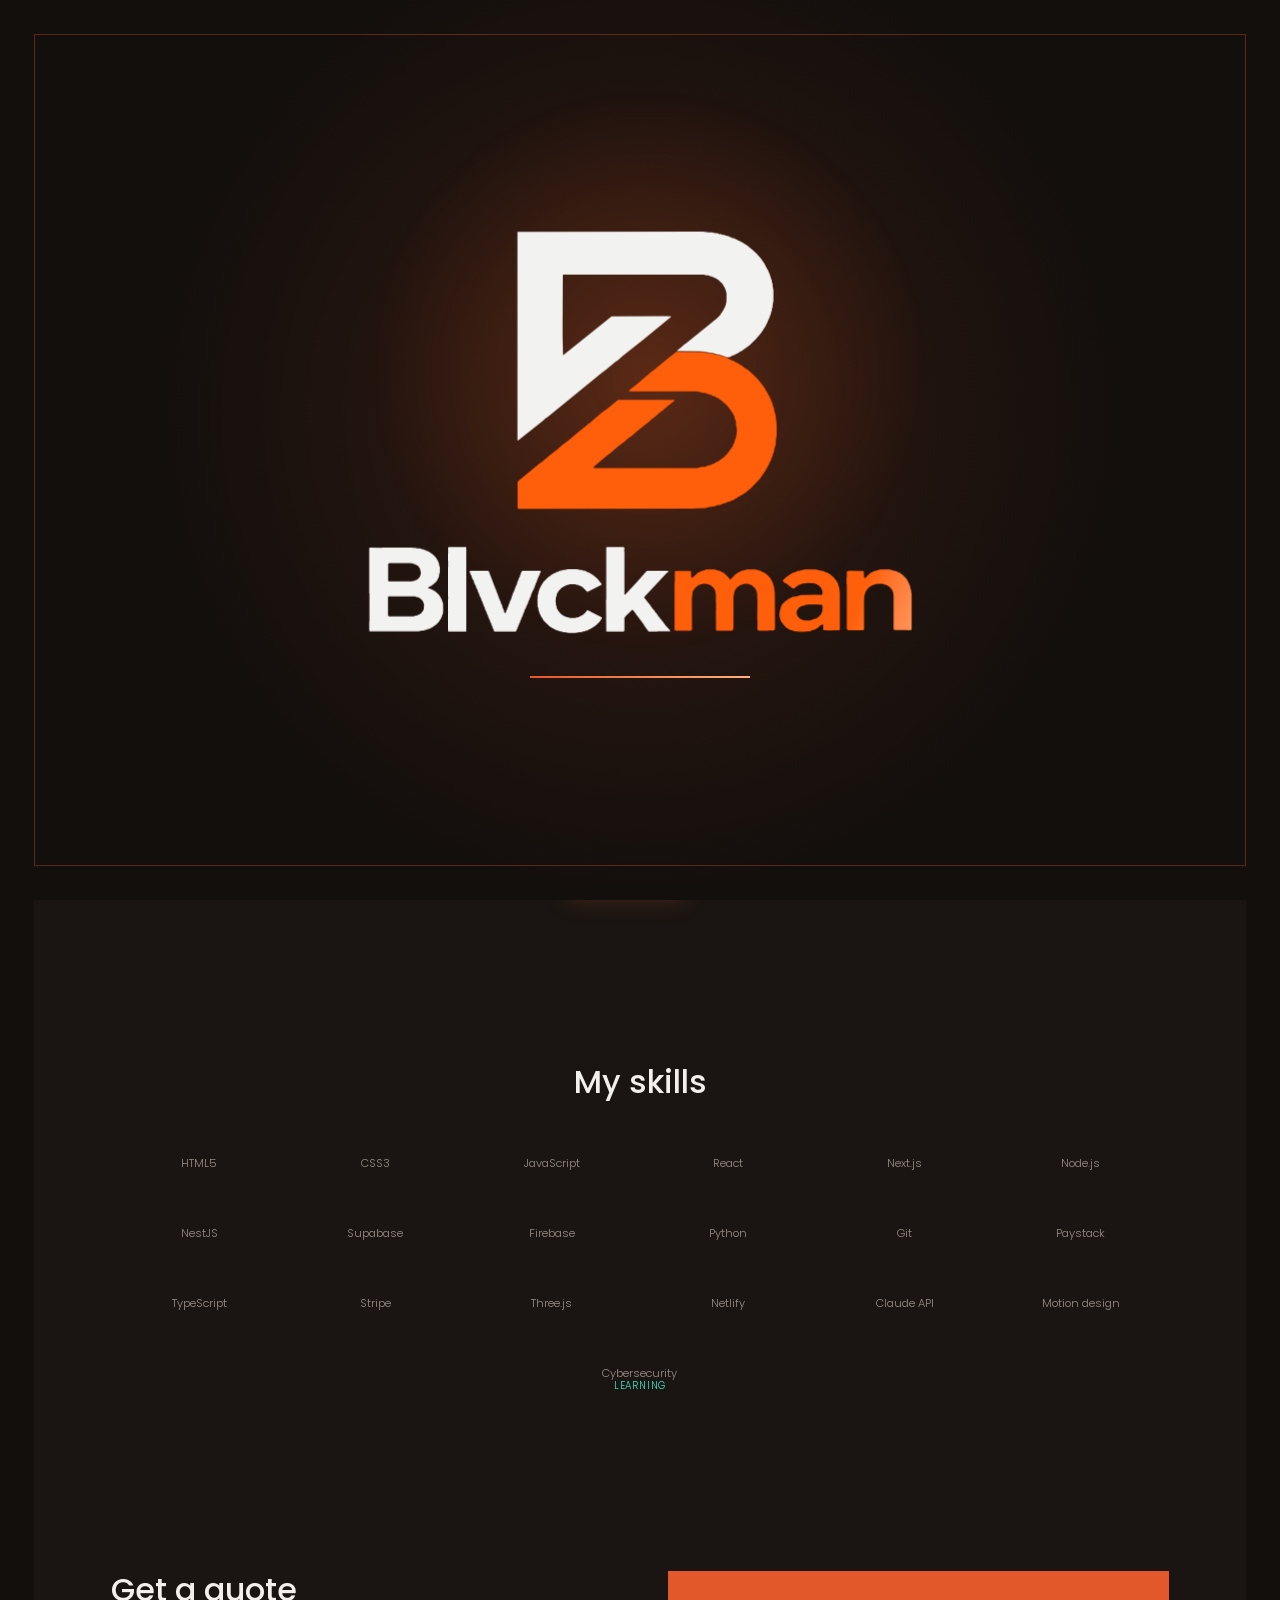
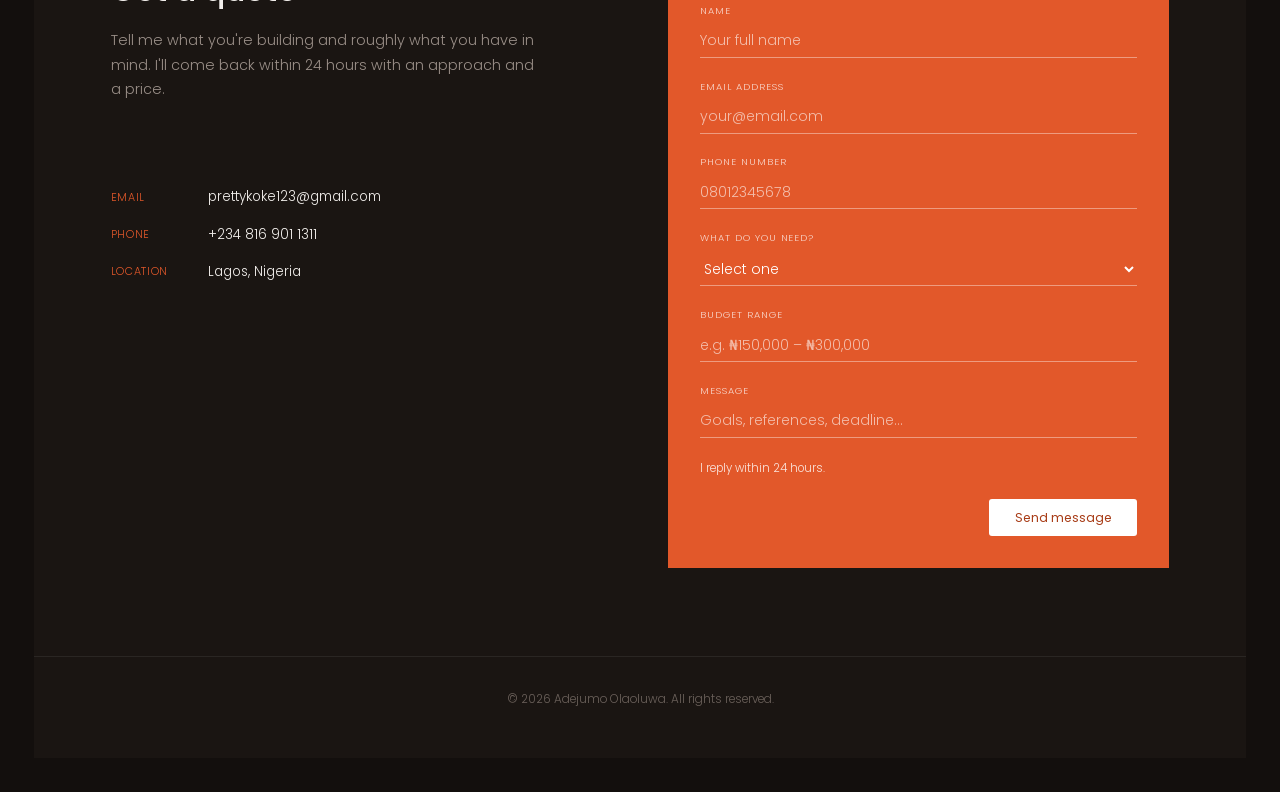
<file: website/about.html>
<!DOCTYPE html>
<html lang="en">
<head>
<meta charset="UTF-8">
<script>document.documentElement.classList.add('js')</script>
<meta name="viewport" content="width=device-width, initial-scale=1.0, interactive-widget=resizes-content">
<title>About | Blvckman — Adejumo Olaoluwa, Web Developer &amp; Motion Designer</title>
<meta name="description" content="About Adejumo Olaoluwa, web developer and motion designer in Lagos, learning cybersecurity — skills, background, CV and how to get a quote.">
<meta name="robots" content="index,follow,max-image-preview:large">
<meta name="theme-color" content="#130f0d">
<meta name="author" content="Adejumo Olaoluwa">
<link rel="canonical" href="https://blvckman.online/about.html">
<meta property="og:type" content="website">
<meta property="og:site_name" content="Blvckman">
<meta property="og:locale" content="en_NG">
<meta property="og:title" content="About | Blvckman — Adejumo Olaoluwa, Web Developer &amp; Motion Designer">
<meta property="og:description" content="About Adejumo Olaoluwa, web developer and motion designer in Lagos, learning cybersecurity — skills, background, CV and how to get a quote.">
<meta property="og:url" content="https://blvckman.online/about.html">
<meta property="og:image" content="https://blvckman.online/og-image.png">
<meta property="og:image:width" content="1200">
<meta property="og:image:height" content="630">
<meta property="og:image:alt" content="Blvckman — Adejumo Olaoluwa, web developer in Lagos, learning cybersecurity">
<meta name="twitter:card" content="summary_large_image">
<meta name="twitter:title" content="About | Blvckman — Adejumo Olaoluwa, Web Developer &amp; Motion Designer">
<meta name="twitter:description" content="About Adejumo Olaoluwa, web developer and motion designer in Lagos, learning cybersecurity — skills, background, CV and how to get a quote.">
<meta name="twitter:image" content="https://blvckman.online/og-image.png">
<link rel="stylesheet" href="https://cdnjs.cloudflare.com/ajax/libs/font-awesome/6.4.0/css/all.min.css">
<link href="https://fonts.googleapis.com/css2?family=Poppins:wght@200;300;400;500;600;700&display=swap" rel="stylesheet">
<link rel="stylesheet" href="style.css">
<link rel="icon" type="image/svg+xml" href="favicon.svg">
</head>
<body>
<script src="preloader.js"></script>

<div class="frame"></div>

<div class="menu" id="menu">
  <a href="index.html">Home</a>
  <a href="projects.html">Projects</a>
  <a href="projects.html#motion">Motion</a>
  <a href="about.html" class="active">About</a>
  <a href="cv.html">CV</a>
  <a href="about.html#quote">Get a quote</a>
  <div class="menu-socials">
    <a href="https://github.com/LifeofaBlvckman" target="_blank" rel="noopener" aria-label="GitHub"><i class="fab fa-github"></i></a>
    <a href="https://www.linkedin.com/in/olaoluwa-adejumo-304ba9320" target="_blank" rel="noopener" aria-label="LinkedIn"><i class="fab fa-linkedin"></i></a>
    <a href="mailto:prettykoke123@gmail.com" aria-label="Email"><i class="fas fa-envelope"></i></a>
  </div>
</div>

<div class="page">

  <div class="cube" style="--s:52px;top:14%;left:4%">
    <svg viewBox="0 0 100 100"><polygon points="50,4 92,28 50,52 8,28" fill="#f07a4d"/><polygon points="8,28 50,52 50,96 8,72" fill="#c24a20"/><polygon points="92,28 50,52 50,96 92,72" fill="#a83d18"/></svg>
  </div>
  <div class="cube" style="--s:44px;top:26%;right:6%">
    <svg viewBox="0 0 100 100"><polygon points="50,4 92,28 50,52 8,28" fill="#f07a4d"/><polygon points="8,28 50,52 50,96 8,72" fill="#c24a20"/><polygon points="92,28 50,52 50,96 92,72" fill="#a83d18"/></svg>
  </div>
  <div class="cube dim" style="--s:36px;top:20%;right:20%">
    <svg viewBox="0 0 100 100"><polygon points="50,4 92,28 50,52 8,28" fill="#4a3c36"/><polygon points="8,28 50,52 50,96 8,72" fill="#332a25"/><polygon points="92,28 50,52 50,96 92,72" fill="#241d19"/></svg>
  </div>

  <div class="topbar">
    <button class="burger" id="burger" aria-label="Menu" aria-expanded="false"><span></span><span></span><span></span></button>
    <div class="brand">Blvck<span class="o">man</span></div>
    <div class="spacer"></div>
  </div>

  <!-- About me -->
  <section>
    <h1 class="sec-title reveal">About me</h1>
    <div class="about-grid reveal">
      <div class="about-photo reveal">
        <img src="profile.jpg" alt="Adejumo Olaoluwa">
      </div>
      <div class="about-copy reveal">
        <h2>I will <span class="hl">design &amp; develop</span> the websites your business needs</h2>
        <p>I'm a web developer and motion designer based in Lagos. I'm the lead developer on Sojourn Nigeria, a shortlet booking platform running across Lagos, Abuja, Port Harcourt and Benin, where I handle everything from the Next.js frontend to the NestJS backend, payments and infrastructure.</p>
        <p>Alongside that I take on client work — fashion brands, consultancies, photographers and small businesses — usually building and deploying the whole thing myself, from design to launch.</p>
        <p>I also design <span class="hl-mo">motion</span>: 3D brand films, kinetic type and edits cut to the beat. You can watch them in the <a href="projects.html#motion" class="inline-link">Motion films</a> section.</p>
        <p>I've completed ALX Africa programmes in Backend Web Development, AI for Creatives, and Professional Foundations. Those pushed me to work on real projects under real pressure, which is where most of my growth happened.</p>
        <p>I'm also learning <span class="hl-cy">cybersecurity</span>: how attacks work and how to defend against them, so the sites I build are safer from the start.</p>
        <div class="about-btns">
          <a href="cv.html" class="btn btn-solid"><i class="fas fa-file-lines"></i> View CV</a>
          <a href="https://github.com/LifeofaBlvckman" target="_blank" rel="noopener" class="btn btn-line"><i class="fab fa-github"></i> View GitHub</a>
          <a href="projects.html#motion" class="btn btn-line"><i class="fas fa-play"></i> Watch motion</a>
        </div>
      </div>
    </div>
  </section>

  <!-- Skills -->
  <section class="skills-wrap">
    <h2 class="sec-title reveal">My skills</h2>
    <div class="skills-grid reveal stagger">
      <div class="skill"><i class="fab fa-html5"></i><span>HTML5</span></div>
      <div class="skill"><i class="fab fa-css3-alt"></i><span>CSS3</span></div>
      <div class="skill"><i class="fab fa-js"></i><span>JavaScript</span></div>
      <div class="skill"><i class="fab fa-react"></i><span>React</span></div>
      <div class="skill"><i class="fas fa-layer-group"></i><span>Next.js</span></div>
      <div class="skill"><i class="fab fa-node-js"></i><span>Node.js</span></div>
      <div class="skill"><i class="fas fa-server"></i><span>NestJS</span></div>
      <div class="skill"><i class="fas fa-database"></i><span>Supabase</span></div>
      <div class="skill"><i class="fas fa-fire"></i><span>Firebase</span></div>
      <div class="skill"><i class="fab fa-python"></i><span>Python</span></div>
      <div class="skill"><i class="fab fa-git-alt"></i><span>Git</span></div>
      <div class="skill"><i class="fas fa-credit-card"></i><span>Paystack</span></div>
      <div class="skill"><i class="fas fa-code"></i><span>TypeScript</span></div>
      <div class="skill"><i class="fab fa-stripe"></i><span>Stripe</span></div>
      <div class="skill"><i class="fas fa-cube"></i><span>Three.js</span></div>
      <div class="skill"><i class="fas fa-cloud"></i><span>Netlify</span></div>
      <div class="skill"><i class="fas fa-robot"></i><span>Claude API</span></div>
      <div class="skill mo"><i class="fas fa-film"></i><span>Motion design</span></div>
      <div class="skill cy"><i class="fas fa-shield-halved"></i><span>Cybersecurity <em>learning</em></span></div>
    </div>
  </section>

  <!-- Get a quote -->
  <section id="quote">
    <div class="quote-grid">
      <div class="quote-left reveal">
        <h2>Get a quote</h2>
        <p>Tell me what you're building and roughly what you have in mind. I'll come back within 24 hours with an approach and a price.</p>
        <div class="quote-socials">
          <a href="https://www.instagram.com/" target="_blank" rel="noopener" aria-label="Instagram"><i class="fab fa-instagram"></i></a>
          <a href="https://www.linkedin.com/in/olaoluwa-adejumo-304ba9320" target="_blank" rel="noopener" aria-label="LinkedIn"><i class="fab fa-linkedin-in"></i></a>
          <a href="https://github.com/LifeofaBlvckman" target="_blank" rel="noopener" aria-label="GitHub"><i class="fab fa-github"></i></a>
        </div>
        <div class="quote-details">
          <div class="qd-row"><span class="k">EMAIL</span><span class="v">prettykoke123@gmail.com</span></div>
          <div class="qd-row"><span class="k">PHONE</span><span class="v">+234 816 901 1311</span></div>
          <div class="qd-row"><span class="k">LOCATION</span><span class="v">Lagos, Nigeria</span></div>
        </div>
      </div>

      <form class="quote-form reveal" id="quoteForm">
        <div class="qf-field">
          <label for="qName">NAME</label>
          <input id="qName" type="text" name="name" placeholder="Your full name" required>
        </div>
        <div class="qf-field">
          <label for="qEmail">EMAIL ADDRESS</label>
          <input id="qEmail" type="email" name="email" placeholder="your@email.com" required>
        </div>
        <div class="qf-field">
          <label for="qPhone">PHONE NUMBER</label>
          <input id="qPhone" type="tel" name="phone" placeholder="08012345678" required>
        </div>
        <div class="qf-field">
          <label for="qType">WHAT DO YOU NEED?</label>
          <select id="qType" name="website_type" required>
            <option value="" disabled selected>Select one</option>
            <option>Portfolio / personal brand</option>
            <option>Business / corporate site</option>
            <option>E-commerce store</option>
            <option>Dashboard / web app</option>
            <option>Landing page</option>
            <option>Other</option>
          </select>
        </div>
        <div class="qf-field">
          <label for="qBudget">BUDGET RANGE</label>
          <input id="qBudget" type="text" name="budget" placeholder="e.g. ₦150,000 – ₦300,000">
        </div>
        <div class="qf-field">
          <label for="qMsg">MESSAGE</label>
          <input id="qMsg" type="text" name="message" placeholder="Goals, references, deadline…">
        </div>
        <p class="qf-note" id="qfNote">I reply within 24 hours.</p>
        <button type="submit" class="qf-btn" id="qfBtn">Send message</button>
      </form>
    </div>
  </section>

  <footer><p class="f-copy">&copy; 2026 Adejumo Olaoluwa. All rights reserved.</p></footer>

</div>

<div class="cb-wrap">
  <div class="cb-win" id="cbWin">
    <div class="cb-head"><span>Ask about my work</span><button id="cbClose" aria-label="Close"><i class="fas fa-times"></i></button></div>
    <div class="cb-msgs" id="cbMsgs"><div class="cmsg bot">Hey! I'm Ola's assistant. Ask me about his work, his stack, or how to hire him.</div></div>
    <div class="cb-chips" id="cbChips">
      <button class="chip">What is Sojourn?</button>
      <button class="chip">Show me projects</button>
      <button class="chip">What's his stack?</button>
      <button class="chip">How much does it cost?</button>
      <button class="chip">How do I contact him?</button>
    </div>
    <div class="cb-inp"><input type="text" id="cbInput" placeholder="Ask anything…" autocomplete="off"><button id="cbSend" aria-label="Send"><i class="fas fa-arrow-up"></i></button></div>
  </div>
  <button class="cb-trigger" id="cbTrigger" aria-label="Open AI chat (drag to move)"><svg viewBox="0 0 32 32" aria-hidden="true"><defs><linearGradient id="cbGrad" x1="0" y1="0" x2="1" y2="1"><stop offset="0" stop-color="#ffc39a"/><stop offset=".55" stop-color="#f07a4d"/><stop offset="1" stop-color="#e2582a"/></linearGradient></defs><path class="s1" d="M14 4Q14.9 13.1 24 14 14.9 14.9 14 24 13.1 14.9 4 14 13.1 13.1 14 4Z"/><path class="s2" d="M24.5 19.5Q24.9 23.1 28.5 23.5 24.9 23.9 24.5 27.5 24.1 23.9 20.5 23.5 24.1 23.1 24.5 19.5Z"/><path class="s3" d="M24 4.5Q24.25 6.75 26.5 7 24.25 7.25 24 9.5 23.75 7.25 21.5 7 23.75 6.75 24 4.5Z"/></svg><i class="cb-dot" aria-hidden="true"></i></button>
</div>

<script src="script.js"></script>
</body>
</html>
</file>
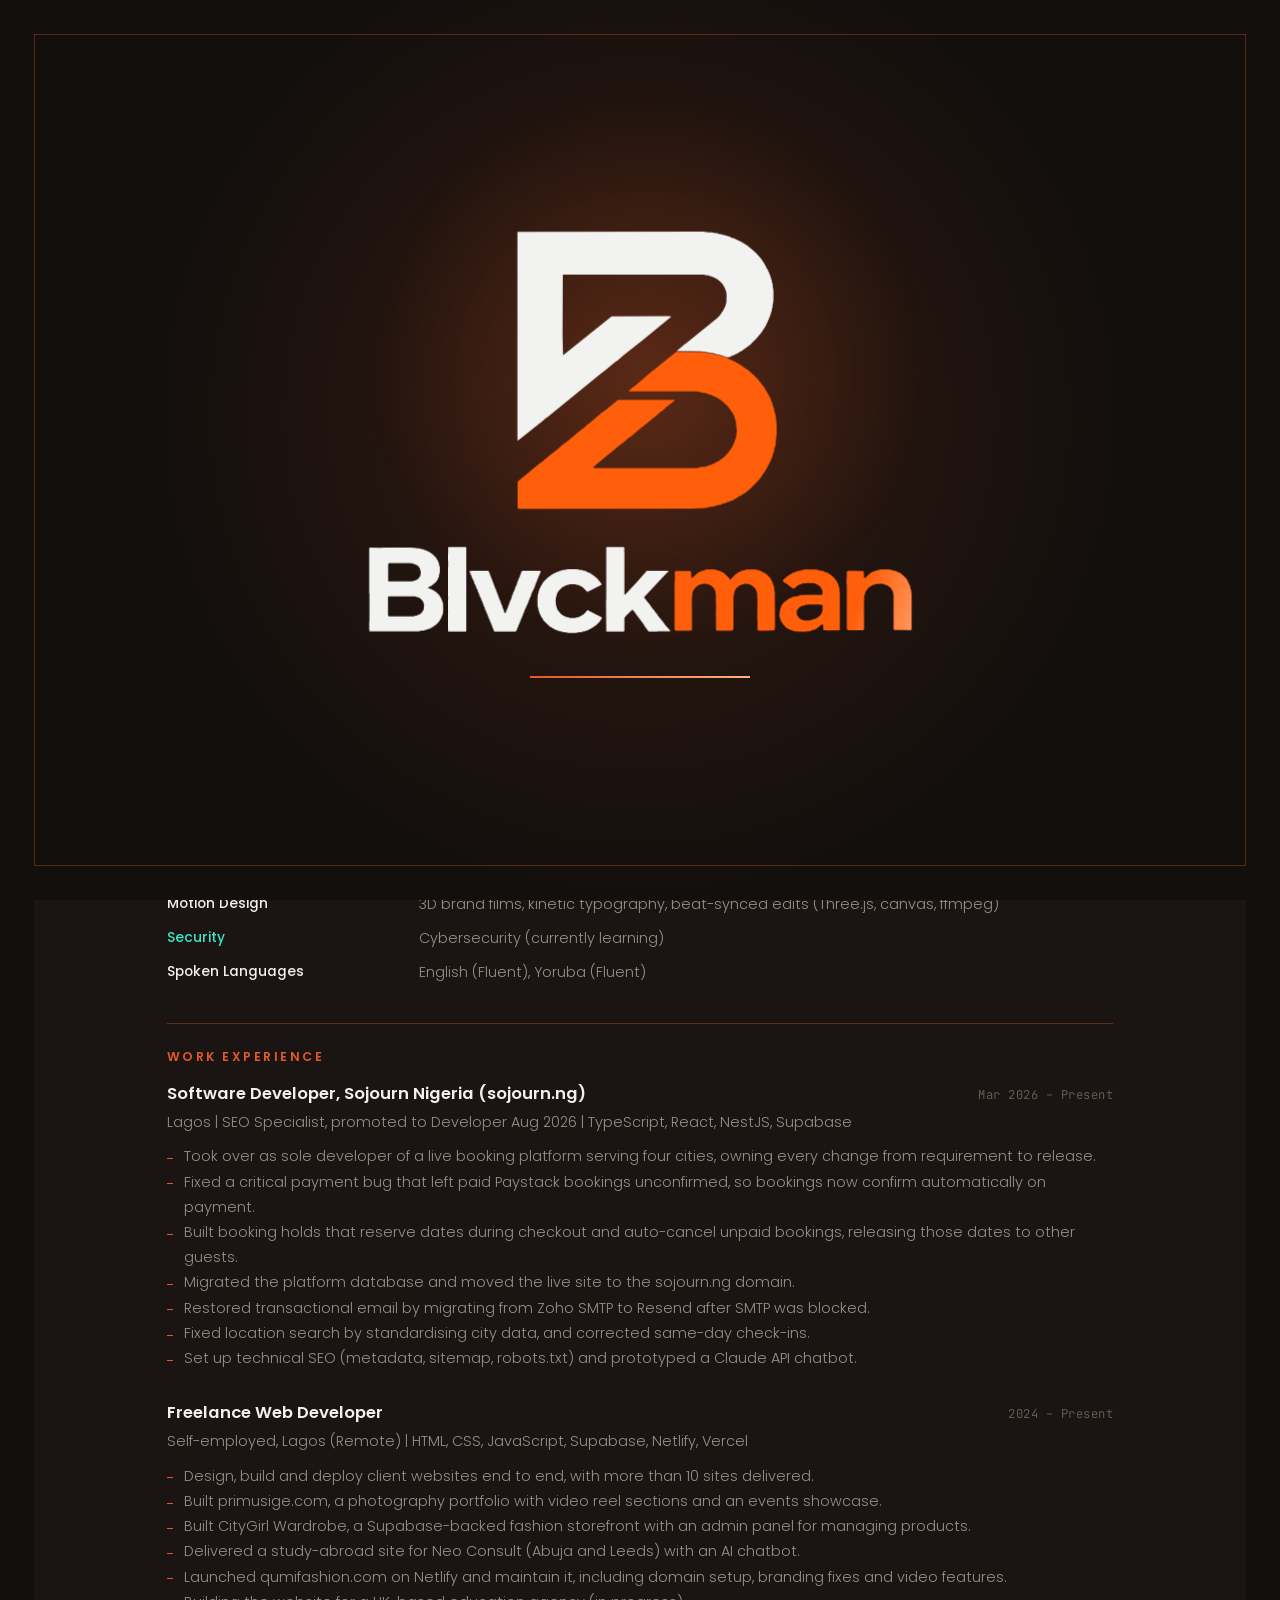
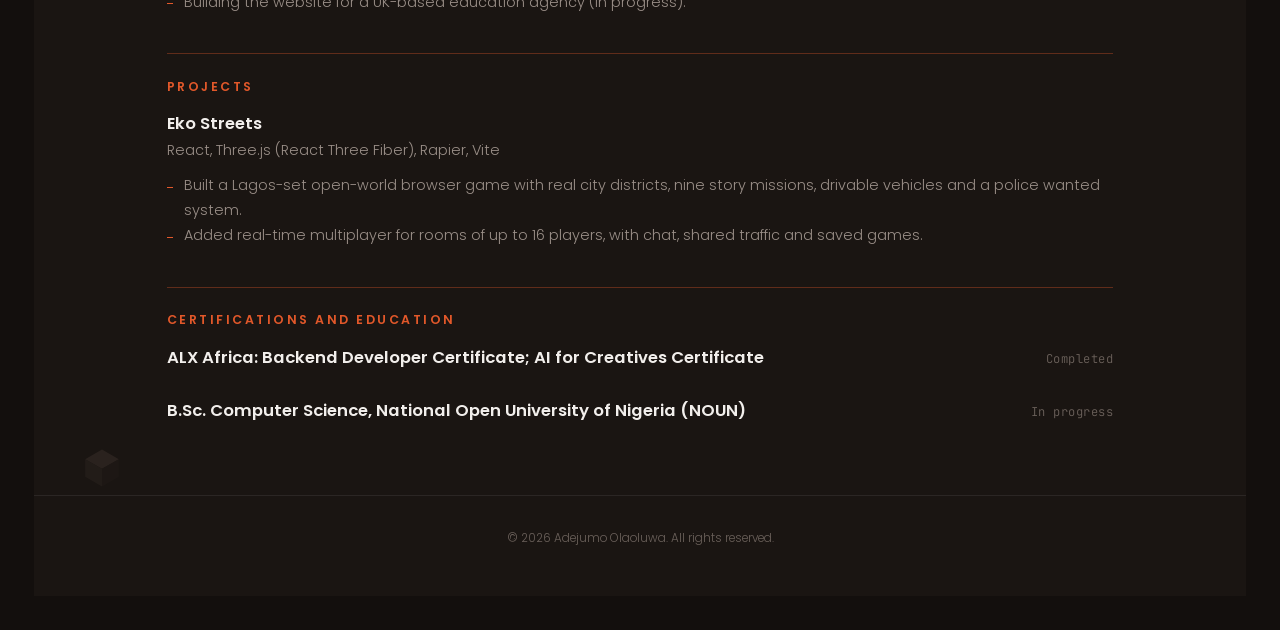
<file: website/cv.html>
<!DOCTYPE html>
<html lang="en">
<head>
<meta charset="UTF-8">
<script>document.documentElement.classList.add('js')</script>
<meta name="viewport" content="width=device-width, initial-scale=1.0, interactive-widget=resizes-content">
<title>CV | Blvckman — Adejumo Olaoluwa, Web Developer</title>
<meta name="description" content="CV of Adejumo Olaoluwa — full-stack web developer in Lagos, Nigeria, learning cybersecurity. React, NestJS, Django, Supabase, Paystack.">
<meta name="robots" content="index,follow,max-image-preview:large">
<meta name="theme-color" content="#130f0d">
<meta name="author" content="Adejumo Olaoluwa">
<link rel="canonical" href="https://blvckman.online/cv.html">
<meta property="og:type" content="website">
<meta property="og:site_name" content="Blvckman">
<meta property="og:locale" content="en_NG">
<meta property="og:title" content="CV | Blvckman — Adejumo Olaoluwa, Web Developer">
<meta property="og:description" content="CV of Adejumo Olaoluwa — full-stack web developer in Lagos, Nigeria, learning cybersecurity. React, NestJS, Django, Supabase, Paystack.">
<meta property="og:url" content="https://blvckman.online/cv.html">
<meta property="og:image" content="https://blvckman.online/og-image.png">
<meta property="og:image:width" content="1200">
<meta property="og:image:height" content="630">
<meta property="og:image:alt" content="Blvckman — Adejumo Olaoluwa, web developer in Lagos, learning cybersecurity">
<meta name="twitter:card" content="summary_large_image">
<meta name="twitter:title" content="CV | Blvckman — Adejumo Olaoluwa, Web Developer">
<meta name="twitter:description" content="CV of Adejumo Olaoluwa — full-stack web developer in Lagos, Nigeria, learning cybersecurity. React, NestJS, Django, Supabase, Paystack.">
<meta name="twitter:image" content="https://blvckman.online/og-image.png">
<link rel="stylesheet" href="https://cdnjs.cloudflare.com/ajax/libs/font-awesome/6.4.0/css/all.min.css">
<link href="https://fonts.googleapis.com/css2?family=Poppins:wght@200;300;400;500;600;700&family=JetBrains+Mono:wght@400;500&display=swap" rel="stylesheet">
<link rel="stylesheet" href="style.css">
<link rel="icon" type="image/svg+xml" href="favicon.svg">
</head>
<body>
<script src="preloader.js"></script>

<div class="frame"></div>

<div class="menu" id="menu">
  <a href="index.html">Home</a>
  <a href="projects.html">Projects</a>
  <a href="projects.html#motion">Motion</a>
  <a href="about.html">About</a>
  <a href="cv.html" class="active">CV</a>
  <a href="about.html#quote">Get a quote</a>
  <div class="menu-socials">
    <a href="https://github.com/LifeofaBlvckman" target="_blank" rel="noopener" aria-label="GitHub"><i class="fab fa-github"></i></a>
    <a href="https://www.linkedin.com/in/olaoluwa-adejumo-304ba9320" target="_blank" rel="noopener" aria-label="LinkedIn"><i class="fab fa-linkedin"></i></a>
    <a href="mailto:prettykoke123@gmail.com" aria-label="Email"><i class="fas fa-envelope"></i></a>
  </div>
</div>

<div class="page">

  <div class="cube" style="--s:54px;top:5%;right:7%">
    <svg viewBox="0 0 100 100"><polygon points="50,4 92,28 50,52 8,28" fill="#f07a4d"/><polygon points="8,28 50,52 50,96 8,72" fill="#c24a20"/><polygon points="92,28 50,52 50,96 92,72" fill="#a83d18"/></svg>
  </div>
  <div class="cube dim" style="--s:40px;bottom:5%;left:4%">
    <svg viewBox="0 0 100 100"><polygon points="50,4 92,28 50,52 8,28" fill="#4a3c36"/><polygon points="8,28 50,52 50,96 8,72" fill="#332a25"/><polygon points="92,28 50,52 50,96 92,72" fill="#241d19"/></svg>
  </div>

  <div class="topbar">
    <button class="burger" id="burger" aria-label="Menu" aria-expanded="false"><span></span><span></span><span></span></button>
    <div class="brand">Blvck<span class="o">man</span></div>
    <div class="spacer"></div>
  </div>

  <main class="cv-wrap">
    <header class="cv-top reveal">
      <h1>Adejumo <b>Olaoluwa</b></h1>
      <p class="cv-role">Web Developer | Full-Stack (React, TypeScript, Django, Supabase) | Motion Designer</p>
      <div class="cv-contact">
        <span>Lagos, Nigeria</span>
        <a href="tel:+2348169011311">+234 816 901 1311</a>
        <a href="mailto:prettykoke123@gmail.com">prettykoke123@gmail.com</a>
        <a href="https://github.com/LifeofaBlvckman" target="_blank" rel="noopener">github.com/LifeofaBlvckman</a>
        <a href="https://blvckman.online">blvckman.online</a>
      </div>
      <div class="cv-actions">
        <a class="btn btn-solid" href="Adejumo_Olaoluwa_CV.pdf" download><i class="fas fa-download"></i> Download PDF</a>
        <a class="btn btn-line" href="about.html#quote">Get a quote</a>
      </div>
    </header>

    <section class="cv-sec reveal">
      <h2>PROFESSIONAL SUMMARY</h2>
      <p>Web developer handling all implementation for Sojourn Nigeria (sojourn.ng), a live shortlet booking platform across four Nigerian cities, built on React, NestJS and Supabase. Has fixed payment-critical Paystack issues, built booking logic and run domain, database and email migrations. Since 2024 has built and deployed more than 10 client websites in Nigeria and the UK, including e-commerce storefronts and portfolio sites. ALX Africa certified in Backend Development and AI for Creatives; currently learning cybersecurity.</p>
    </section>

    <section class="cv-sec reveal">
      <h2>TECHNICAL SKILLS</h2>
      <dl class="cv-skills">
        <dt>Languages</dt><dd>JavaScript, TypeScript, Python, HTML, CSS</dd>
        <dt>Backend and APIs</dt><dd>Django, NestJS, REST APIs, WebSockets</dd>
        <dt>Frontend</dt><dd>React, Three.js, responsive HTML and CSS, Lottie animations</dd>
        <dt>Databases</dt><dd>Supabase (PostgreSQL), MySQL</dd>
        <dt>Payments and Integrations</dt><dd>Paystack, Stripe, Resend, Claude API (Anthropic SDK)</dd>
        <dt>Deployment and Tools</dt><dd>Render, Vercel, Netlify, Git, GitHub, Postman, DNS configuration, Claude Code</dd>
        <dt>Motion Design</dt><dd>3D brand films, kinetic typography, beat-synced edits (Three.js, canvas, ffmpeg)</dd>
        <dt class="cy">Security</dt><dd>Cybersecurity (currently learning)</dd>
        <dt>Spoken Languages</dt><dd>English (Fluent), Yoruba (Fluent)</dd>
      </dl>
    </section>

    <section class="cv-sec reveal">
      <h2>WORK EXPERIENCE</h2>
      <div class="cv-job">
        <div class="cv-job-head"><h3>Software Developer, Sojourn Nigeria (sojourn.ng)</h3><span class="cv-date">Mar 2026 – Present</span></div>
        <p class="cv-meta">Lagos | SEO Specialist, promoted to Developer Aug 2026 | TypeScript, React, NestJS, Supabase</p>
        <ul>
          <li>Took over as sole developer of a live booking platform serving four cities, owning every change from requirement to release.</li>
          <li>Fixed a critical payment bug that left paid Paystack bookings unconfirmed, so bookings now confirm automatically on payment.</li>
          <li>Built booking holds that reserve dates during checkout and auto-cancel unpaid bookings, releasing those dates to other guests.</li>
          <li>Migrated the platform database and moved the live site to the sojourn.ng domain.</li>
          <li>Restored transactional email by migrating from Zoho SMTP to Resend after SMTP was blocked.</li>
          <li>Fixed location search by standardising city data, and corrected same-day check-ins.</li>
          <li>Set up technical SEO (metadata, sitemap, robots.txt) and prototyped a Claude API chatbot.</li>
        </ul>
      </div>
      <div class="cv-job">
        <div class="cv-job-head"><h3>Freelance Web Developer</h3><span class="cv-date">2024 – Present</span></div>
        <p class="cv-meta">Self-employed, Lagos (Remote) | HTML, CSS, JavaScript, Supabase, Netlify, Vercel</p>
        <ul>
          <li>Design, build and deploy client websites end to end, with more than 10 sites delivered.</li>
          <li>Built primusige.com, a photography portfolio with video reel sections and an events showcase.</li>
          <li>Built CityGirl Wardrobe, a Supabase-backed fashion storefront with an admin panel for managing products.</li>
          <li>Delivered a study-abroad site for Neo Consult (Abuja and Leeds) with an AI chatbot.</li>
          <li>Launched qumifashion.com on Netlify and maintain it, including domain setup, branding fixes and video features.</li>
          <li>Building the website for a UK-based education agency (in progress).</li>
        </ul>
      </div>
    </section>

    <section class="cv-sec reveal">
      <h2>PROJECTS</h2>
      <div class="cv-job">
        <div class="cv-job-head"><h3>Eko Streets</h3></div>
        <p class="cv-meta">React, Three.js (React Three Fiber), Rapier, Vite</p>
        <ul>
          <li>Built a Lagos-set open-world browser game with real city districts, nine story missions, drivable vehicles and a police wanted system.</li>
          <li>Added real-time multiplayer for rooms of up to 16 players, with chat, shared traffic and saved games.</li>
        </ul>
      </div>
    </section>

    <section class="cv-sec reveal">
      <h2>CERTIFICATIONS AND EDUCATION</h2>
      <div class="cv-job">
        <div class="cv-job-head"><h3>ALX Africa: Backend Developer Certificate; AI for Creatives Certificate</h3><span class="cv-date">Completed</span></div>
      </div>
      <div class="cv-job">
        <div class="cv-job-head"><h3>B.Sc. Computer Science, National Open University of Nigeria (NOUN)</h3><span class="cv-date">In progress</span></div>
      </div>
    </section>
  </main>

  <footer><p class="f-copy">&copy; 2026 Adejumo Olaoluwa. All rights reserved.</p></footer>

</div>

<script src="script.js"></script>
</body>
</html>
</file>
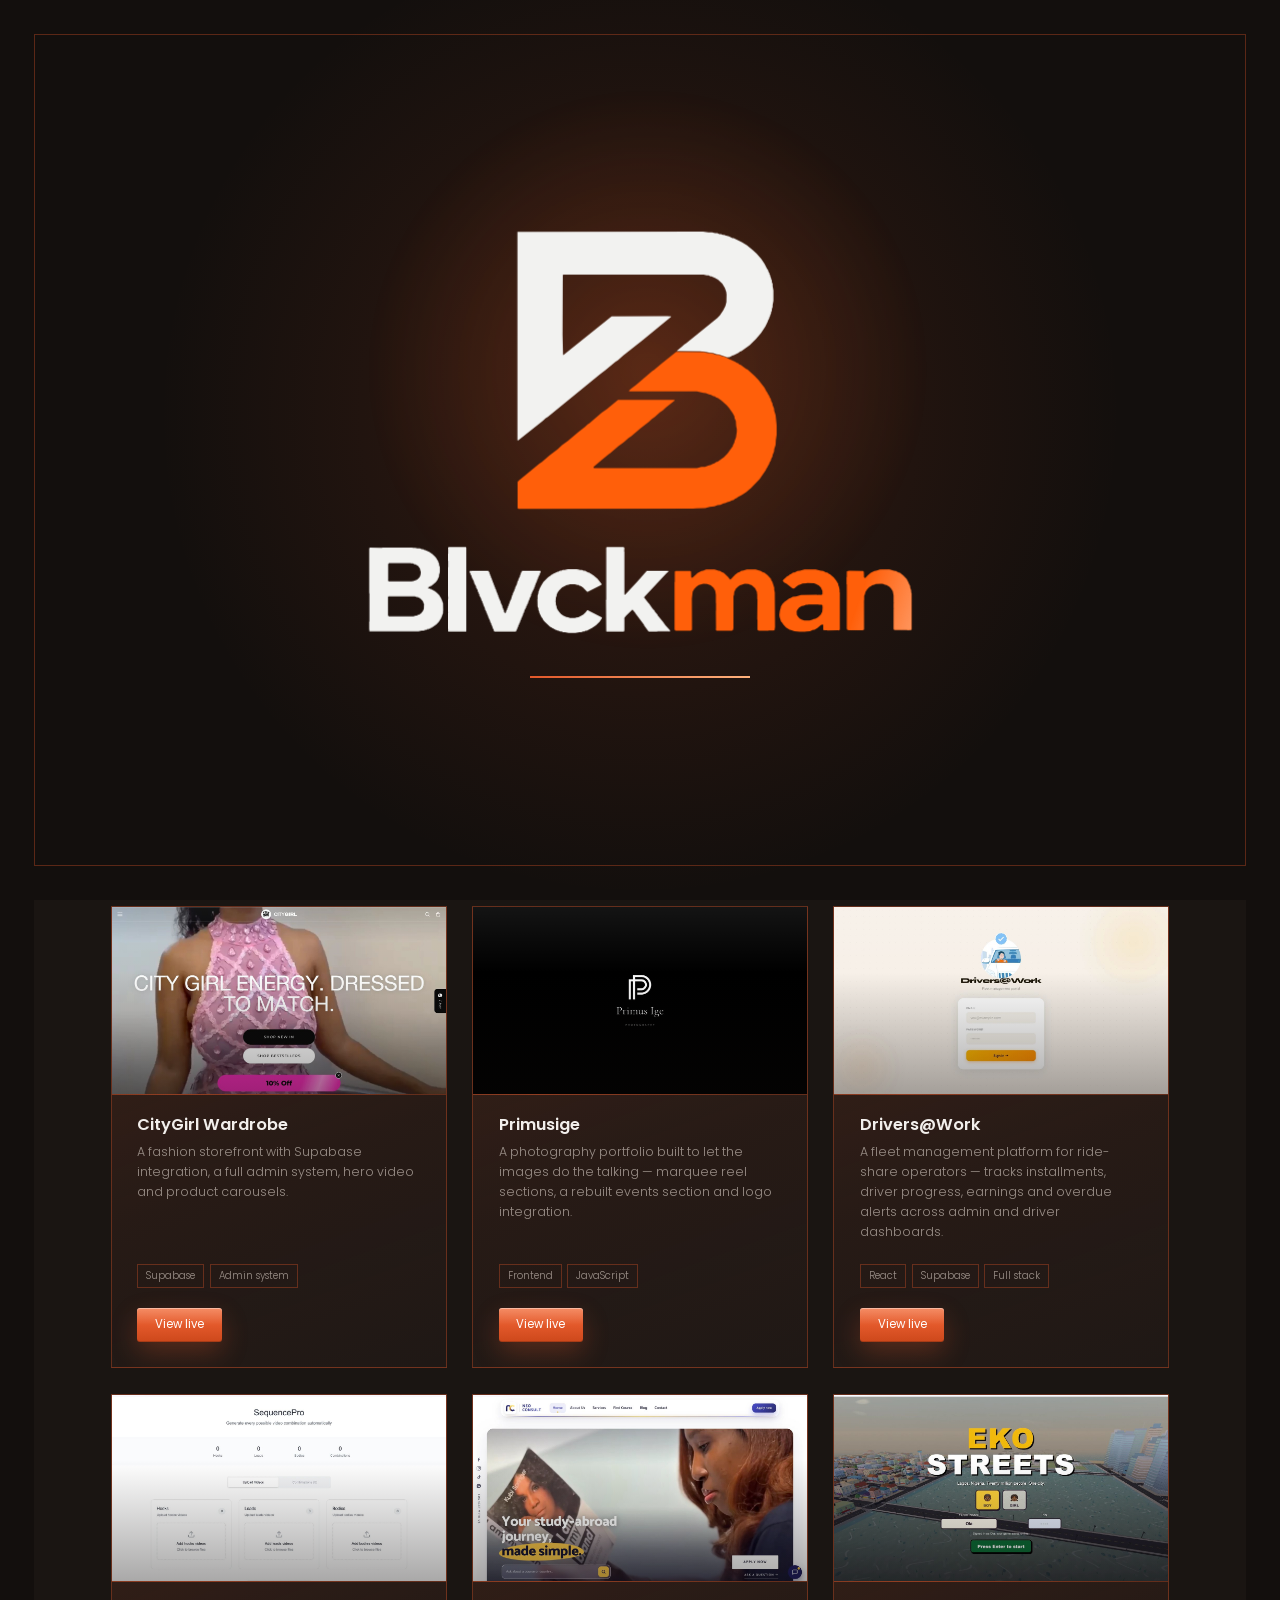
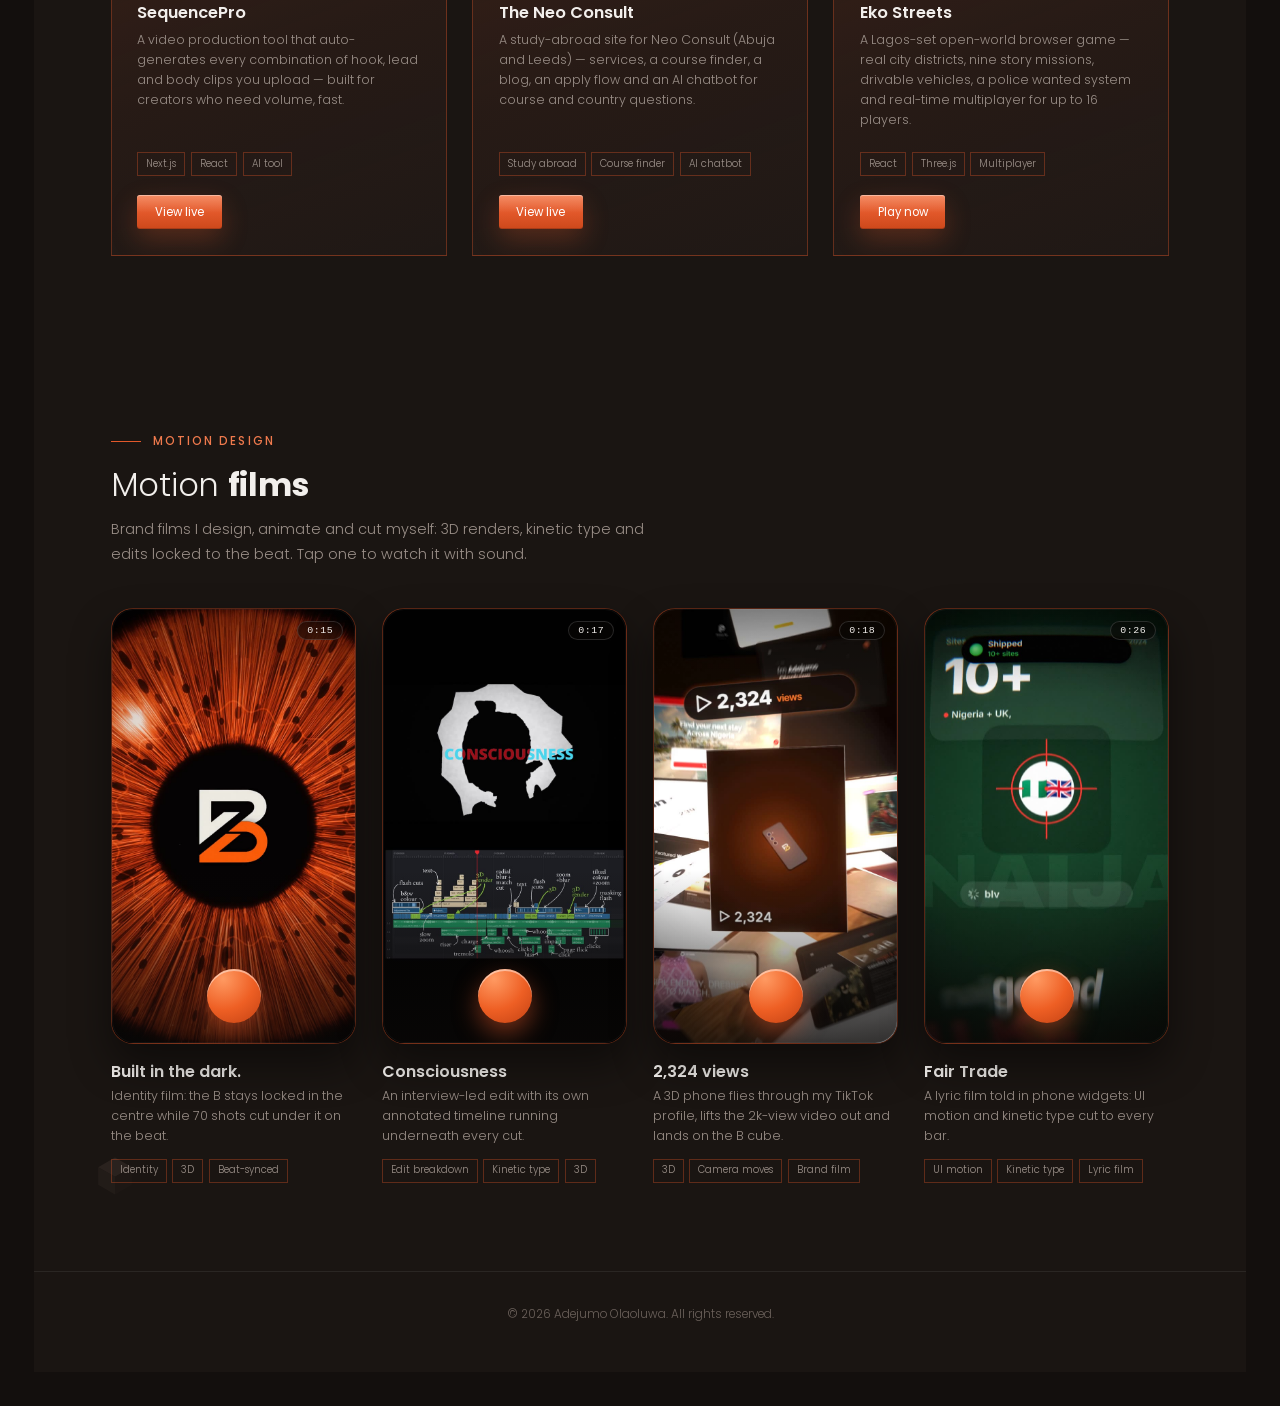
<file: website/projects.html>
<!DOCTYPE html>
<html lang="en">
<head>
<meta charset="UTF-8">
<script>document.documentElement.classList.add('js')</script>
<meta name="viewport" content="width=device-width, initial-scale=1.0, interactive-widget=resizes-content">
<title>Projects | Blvckman — Adejumo Olaoluwa</title>
<meta name="description" content="Websites, products and motion films by Adejumo Olaoluwa — Sojourn Nigeria, Iyabolaji Food, QUMI Fashion, The Neo Consult, Eko Streets and more.">
<meta name="robots" content="index,follow,max-image-preview:large">
<meta name="theme-color" content="#130f0d">
<meta name="author" content="Adejumo Olaoluwa">
<link rel="canonical" href="https://blvckman.online/projects.html">
<meta property="og:type" content="website">
<meta property="og:site_name" content="Blvckman">
<meta property="og:locale" content="en_NG">
<meta property="og:title" content="Projects | Blvckman — Adejumo Olaoluwa">
<meta property="og:description" content="Websites, products and motion films by Adejumo Olaoluwa — Sojourn Nigeria, Iyabolaji Food, QUMI Fashion, The Neo Consult, Eko Streets and more.">
<meta property="og:url" content="https://blvckman.online/projects.html">
<meta property="og:image" content="https://blvckman.online/og-image.png">
<meta property="og:image:width" content="1200">
<meta property="og:image:height" content="630">
<meta property="og:image:alt" content="Blvckman — Adejumo Olaoluwa, web developer in Lagos, learning cybersecurity">
<meta name="twitter:card" content="summary_large_image">
<meta name="twitter:title" content="Projects | Blvckman — Adejumo Olaoluwa">
<meta name="twitter:description" content="Websites, products and motion films by Adejumo Olaoluwa — Sojourn Nigeria, Iyabolaji Food, QUMI Fashion, The Neo Consult, Eko Streets and more.">
<meta name="twitter:image" content="https://blvckman.online/og-image.png">
<link rel="stylesheet" href="https://cdnjs.cloudflare.com/ajax/libs/font-awesome/6.4.0/css/all.min.css">
<link href="https://fonts.googleapis.com/css2?family=Poppins:wght@200;300;400;500;600;700&display=swap" rel="stylesheet">
<link rel="stylesheet" href="style.css">
<link rel="icon" type="image/svg+xml" href="favicon.svg">
</head>
<body>
<script src="preloader.js"></script>

<div class="frame"></div>

<div class="menu" id="menu">
  <a href="index.html">Home</a>
  <a href="projects.html" class="active">Projects</a>
  <a href="projects.html#motion">Motion</a>
  <a href="about.html">About</a>
  <a href="cv.html">CV</a>
  <a href="about.html#quote">Get a quote</a>
  <div class="menu-socials">
    <a href="https://github.com/LifeofaBlvckman" target="_blank" rel="noopener" aria-label="GitHub"><i class="fab fa-github"></i></a>
    <a href="https://www.linkedin.com/in/olaoluwa-adejumo-304ba9320" target="_blank" rel="noopener" aria-label="LinkedIn"><i class="fab fa-linkedin"></i></a>
    <a href="mailto:prettykoke123@gmail.com" aria-label="Email"><i class="fas fa-envelope"></i></a>
  </div>
</div>

<div class="page">

  <div class="cube" style="--s:58px;top:5%;right:8%">
    <svg viewBox="0 0 100 100"><polygon points="50,4 92,28 50,52 8,28" fill="#f07a4d"/><polygon points="8,28 50,52 50,96 8,72" fill="#c24a20"/><polygon points="92,28 50,52 50,96 92,72" fill="#a83d18"/></svg>
  </div>
  <div class="cube dim" style="--s:40px;bottom:6%;left:5%">
    <svg viewBox="0 0 100 100"><polygon points="50,4 92,28 50,52 8,28" fill="#4a3c36"/><polygon points="8,28 50,52 50,96 8,72" fill="#332a25"/><polygon points="92,28 50,52 50,96 92,72" fill="#241d19"/></svg>
  </div>

  <div class="topbar">
    <button class="burger" id="burger" aria-label="Menu" aria-expanded="false"><span></span><span></span><span></span></button>
    <div class="brand">Blvck<span class="o">man</span></div>
    <div class="spacer"></div>
  </div>

  <div class="page-head reveal">
    <h1>Featured <b>Works</b></h1>
    <p>Live products, client sites and motion films, from a four-city booking platform to a Lagos food brand.</p>
    <nav class="ph-nav" aria-label="Sections"><a href="#sites">Websites <span>09</span></a><a href="#motion">Motion films <span>04</span></a></nav>
  </div>

  <section id="sites">
    <div class="works-grid reveal stagger">

      <article class="work-card">
        <a class="work-shot" href="https://sojourn.ng" target="_blank" rel="noopener" aria-label="Open Sojourn Nigeria" data-host="sojourn.ng"><img src="shots/sojourn.jpg" alt="Sojourn Nigeria website preview" loading="lazy" width="1280" height="720" onerror="this.remove()"></a>
        <h3>Sojourn Nigeria</h3>
        <p>A shortlet apartment booking platform live across Lagos, Abuja, Port Harcourt and Benin. I run all implementation — frontend, backend, payments and infrastructure.</p>
        <div class="work-tags"><span>Next.js 14</span><span>NestJS</span><span>Supabase</span><span>Paystack</span></div>
        <a href="https://sojourn.ng" target="_blank" rel="noopener" class="btn btn-solid btn-sm">View live</a>
      </article>

      <article class="work-card is-new">
        <a class="work-shot" href="https://iyabolaji.vercel.app/" target="_blank" rel="noopener" aria-label="Open Iyabolaji Food" data-host="iyabolaji.vercel.app"><img src="shots/iyabolaji.jpg" alt="Iyabolaji Food website preview" loading="lazy" width="1280" height="720" onerror="this.remove()"><span class="badge-new">New</span></a>
        <h3>Iyabolaji Food</h3>
        <p>A loud, playful site for a Lagos food brand: the full menu, build-your-plate ordering with a cart, a scratch-for-today’s-deal promo, weekly drops and a hiring page.</p>
        <div class="work-tags"><span>Food ordering</span><span>Cart</span><span>Scratch deal</span></div>
        <a href="https://iyabolaji.vercel.app/" target="_blank" rel="noopener" class="btn btn-solid btn-sm">View live</a>
      </article>

      <article class="work-card">
        <a class="work-shot" href="https://qumifashion.com/" target="_blank" rel="noopener" aria-label="Open QUMI Fashion" data-host="qumifashion.com"><img src="shots/qumi.jpg" alt="QUMI Fashion website preview" loading="lazy" width="1280" height="720" onerror="this.remove()"></a>
        <h3>QUMI Fashion</h3>
        <p>A bold, editorial site for a fashion styling brand — services, portfolio, and a booking flow for new client consultations.</p>
        <div class="work-tags"><span>HTML5</span><span>CSS3</span><span>JavaScript</span></div>
        <a href="https://qumifashion.com/" target="_blank" rel="noopener" class="btn btn-solid btn-sm">View live</a>
      </article>

      <article class="work-card">
        <a class="work-shot" href="https://citygirlwardrobe-bw-3.vercel.app/" target="_blank" rel="noopener" aria-label="Open CityGirl Wardrobe" data-host="citygirlwardrobe.vercel.app"><img src="shots/citygirl.jpg" alt="CityGirl Wardrobe website preview" loading="lazy" width="1280" height="720" onerror="this.remove()"></a>
        <h3>CityGirl Wardrobe</h3>
        <p>A fashion storefront with Supabase integration, a full admin system, hero video and product carousels.</p>
        <div class="work-tags"><span>Supabase</span><span>Admin system</span></div>
        <a href="https://citygirlwardrobe-bw-3.vercel.app/" target="_blank" rel="noopener" class="btn btn-solid btn-sm">View live</a>
      </article>

      <article class="work-card">
        <a class="work-shot" href="https://primusige.com" target="_blank" rel="noopener" aria-label="Open Primusige" data-host="primusige.com"><img src="shots/primusige.jpg" alt="Primusige website preview" loading="lazy" width="1280" height="720" onerror="this.remove()"></a>
        <h3>Primusige</h3>
        <p>A photography portfolio built to let the images do the talking — marquee reel sections, a rebuilt events section and logo integration.</p>
        <div class="work-tags"><span>Frontend</span><span>JavaScript</span></div>
        <a href="https://primusige.com" target="_blank" rel="noopener" class="btn btn-solid btn-sm">View live</a>
      </article>

      <article class="work-card">
        <a class="work-shot" href="https://drivers-work.vercel.app/" target="_blank" rel="noopener" aria-label="Open Drivers@Work" data-host="drivers-work.vercel.app"><img src="shots/driversatwork.jpg" alt="Drivers@Work website preview" loading="lazy" width="1280" height="720" onerror="this.remove()"></a>
        <h3>Drivers@Work</h3>
        <p>A fleet management platform for ride-share operators — tracks installments, driver progress, earnings and overdue alerts across admin and driver dashboards.</p>
        <div class="work-tags"><span>React</span><span>Supabase</span><span>Full stack</span></div>
        <a href="https://drivers-work.vercel.app/" target="_blank" rel="noopener" class="btn btn-solid btn-sm">View live</a>
      </article>

      <article class="work-card">
        <a class="work-shot" href="https://sequence-pro-ah4k.vercel.app/" target="_blank" rel="noopener" aria-label="Open SequencePro" data-host="sequence-pro.vercel.app"><img src="shots/sequencepro.jpg" alt="SequencePro website preview" loading="lazy" width="1280" height="720" onerror="this.remove()"></a>
        <h3>SequencePro</h3>
        <p>A video production tool that auto-generates every combination of hook, lead and body clips you upload — built for creators who need volume, fast.</p>
        <div class="work-tags"><span>Next.js</span><span>React</span><span>AI tool</span></div>
        <a href="https://sequence-pro-ah4k.vercel.app/" target="_blank" rel="noopener" class="btn btn-solid btn-sm">View live</a>
      </article>
      <article class="work-card">
        <a class="work-shot" href="https://www.theneoconsult.com/" target="_blank" rel="noopener" aria-label="Open The Neo Consult" data-host="theneoconsult.com"><img src="shots/neoconsult.jpg" alt="The Neo Consult website preview" loading="lazy" width="1280" height="720" onerror="this.remove()"></a>
        <h3>The Neo Consult</h3>
        <p>A study-abroad site for Neo Consult (Abuja and Leeds) — services, a course finder, a blog, an apply flow and an AI chatbot for course and country questions.</p>
        <div class="work-tags"><span>Study abroad</span><span>Course finder</span><span>AI chatbot</span></div>
        <a href="https://www.theneoconsult.com/" target="_blank" rel="noopener" class="btn btn-solid btn-sm">View live</a>
      </article>
      <article class="work-card">
        <a class="work-shot" href="https://eko-streets.onrender.com/" target="_blank" rel="noopener" aria-label="Open Eko Streets" data-host="eko-streets.onrender.com"><img src="shots/ekostreets.jpg" alt="Eko Streets website preview" loading="lazy" width="1280" height="720" onerror="this.remove()"></a>
        <h3>Eko Streets</h3>
        <p>A Lagos-set open-world browser game — real city districts, nine story missions, drivable vehicles, a police wanted system and real-time multiplayer for up to 16 players.</p>
        <div class="work-tags"><span>React</span><span>Three.js</span><span>Multiplayer</span></div>
        <a href="https://eko-streets.onrender.com/" target="_blank" rel="noopener" class="btn btn-solid btn-sm">Play now</a>
      </article>

    </div>
  </section>

  <section class="motion-sec" id="motion">
    <div class="sec-head reveal">
      <p class="kicker">Motion design</p>
      <h2 class="sec-title">Motion <b>films</b></h2>
      <p class="sec-sub">Brand films I design, animate and cut myself: 3D renders, kinetic type and edits locked to the beat. Tap one to watch it with sound.</p>
    </div>
    <div class="reel reveal stagger">
      <article class="reel-item">
        <button class="reel-card" type="button" data-video="motion/built-in-the-dark.mp4" aria-label="Play Built in the dark, identity film, 15 seconds">
          <video src="motion/preview/built-in-the-dark.mp4" poster="motion/built-in-the-dark.jpg" muted loop playsinline preload="none"></video>
          <span class="reel-len">0:15</span><span class="reel-play" aria-hidden="true"><i class="fas fa-play"></i></span>
        </button>
        <h3>Built in the dark.</h3>
        <p>Identity film: the B stays locked in the centre while 70 shots cut under it on the beat.</p>
        <div class="work-tags"><span>Identity</span><span>3D</span><span>Beat-synced</span></div>
      </article>
      <article class="reel-item">
        <button class="reel-card" type="button" data-video="motion/consciousness.mp4" aria-label="Play Consciousness, edit breakdown, 17 seconds">
          <video src="motion/preview/consciousness.mp4" poster="motion/consciousness.jpg" muted loop playsinline preload="none"></video>
          <span class="reel-len">0:17</span><span class="reel-play" aria-hidden="true"><i class="fas fa-play"></i></span>
        </button>
        <h3>Consciousness</h3>
        <p>An interview-led edit with its own annotated timeline running underneath every cut.</p>
        <div class="work-tags"><span>Edit breakdown</span><span>Kinetic type</span><span>3D</span></div>
      </article>
      <article class="reel-item">
        <button class="reel-card" type="button" data-video="motion/phone-3d.mp4" aria-label="Play 2,324 views, 3D phone film, 18 seconds">
          <video src="motion/preview/phone-3d.mp4" poster="motion/phone-3d.jpg" muted loop playsinline preload="none"></video>
          <span class="reel-len">0:18</span><span class="reel-play" aria-hidden="true"><i class="fas fa-play"></i></span>
        </button>
        <h3>2,324 views</h3>
        <p>A 3D phone flies through my TikTok profile, lifts the 2k-view video out and lands on the B cube.</p>
        <div class="work-tags"><span>3D</span><span>Camera moves</span><span>Brand film</span></div>
      </article>
      <article class="reel-item">
        <button class="reel-card" type="button" data-video="motion/fair-trade.mp4" aria-label="Play Fair Trade, lyric film, 26 seconds">
          <video src="motion/preview/fair-trade.mp4" poster="motion/fair-trade.jpg" muted loop playsinline preload="none"></video>
          <span class="reel-len">0:26</span><span class="reel-play" aria-hidden="true"><i class="fas fa-play"></i></span>
        </button>
        <h3>Fair Trade</h3>
        <p>A lyric film told in phone widgets: UI motion and kinetic type cut to every bar.</p>
        <div class="work-tags"><span>UI motion</span><span>Kinetic type</span><span>Lyric film</span></div>
      </article>
    </div>
  </section>

  <footer><p class="f-copy">&copy; 2026 Adejumo Olaoluwa. All rights reserved.</p></footer>

</div>

<div class="lightbox" id="lightbox" role="dialog" aria-modal="true" aria-label="Video player" hidden>
  <div class="lb-inner"><video id="lbVideo" controls playsinline preload="auto"></video><span class="lb-spin" aria-hidden="true"></span><button class="lb-close" id="lbClose" type="button" aria-label="Close video"><i class="fas fa-times"></i></button></div>
</div>

<div class="cb-wrap">
  <div class="cb-win" id="cbWin">
    <div class="cb-head"><span>Ask about my work</span><button id="cbClose" aria-label="Close"><i class="fas fa-times"></i></button></div>
    <div class="cb-msgs" id="cbMsgs"><div class="cmsg bot">Hey! I'm Ola's assistant. Ask me about his work, his stack, or how to hire him.</div></div>
    <div class="cb-chips" id="cbChips">
      <button class="chip">What is Sojourn?</button>
      <button class="chip">Show me projects</button>
      <button class="chip">What's his stack?</button>
      <button class="chip">How much does it cost?</button>
      <button class="chip">How do I contact him?</button>
    </div>
    <div class="cb-inp"><input type="text" id="cbInput" placeholder="Ask anything…" autocomplete="off"><button id="cbSend" aria-label="Send"><i class="fas fa-arrow-up"></i></button></div>
  </div>
  <button class="cb-trigger" id="cbTrigger" aria-label="Open AI chat (drag to move)"><svg viewBox="0 0 32 32" aria-hidden="true"><defs><linearGradient id="cbGrad" x1="0" y1="0" x2="1" y2="1"><stop offset="0" stop-color="#ffc39a"/><stop offset=".55" stop-color="#f07a4d"/><stop offset="1" stop-color="#e2582a"/></linearGradient></defs><path class="s1" d="M14 4Q14.9 13.1 24 14 14.9 14.9 14 24 13.1 14.9 4 14 13.1 13.1 14 4Z"/><path class="s2" d="M24.5 19.5Q24.9 23.1 28.5 23.5 24.9 23.9 24.5 27.5 24.1 23.9 20.5 23.5 24.1 23.1 24.5 19.5Z"/><path class="s3" d="M24 4.5Q24.25 6.75 26.5 7 24.25 7.25 24 9.5 23.75 7.25 21.5 7 23.75 6.75 24 4.5Z"/></svg><i class="cb-dot" aria-hidden="true"></i></button>
</div>

<script src="script.js"></script>
</body>
</html>
</file>
<file: website/style.css>
/* ==========================================================
   Adejumo Olaoluwa — Portfolio
   Reference styling: warm black, inset orange frame, Poppins
   ========================================================== */
*, *::before, *::after { margin:0; padding:0; box-sizing:border-box; }

:root{
  --bg:#130f0d;
  --bg-inner:#1a1512;
  --panel:#1f1815;
  --white:#f2efec;
  --muted:#9a8f88;
  --muted-2:#6b615b;
  --orange:#e2582a;
  --orange-lt:#f07a4d;
  --orange-dk:#a83d18;
  --line:rgba(226,88,42,.35);
  --hair:rgba(242,239,236,.08);
}

html{scroll-behavior:smooth}
body{
  font-family:'Poppins',sans-serif;
  background:var(--bg);
  color:var(--white);
  font-weight:300;
  line-height:1.7;
  overflow-x:hidden;
  position:relative;
}
h1,h2,h3,h4{font-weight:600;line-height:1.2}
a{color:inherit;text-decoration:none}
img{max-width:100%;display:block}
ul{list-style:none}

/* ── Inset orange frame ── */
.frame{
  position:fixed;inset:34px;
  border:1px solid var(--line);
  pointer-events:none;z-index:500;
}
.page{
  position:relative;
  margin:34px;
  background:var(--bg-inner);
  min-height:calc(100vh - 68px);
  overflow:hidden;
}
.inner{padding:0 clamp(1.5rem,6vw,6rem)}
@media(max-width:760px){
  .frame{inset:14px}
  .page{margin:14px;min-height:calc(100vh - 28px)}
  .inner{padding:0 1.4rem}
}

/* ── Floating cubes ── */
.cube{position:absolute;width:var(--s,54px);height:var(--s,54px);pointer-events:none;z-index:0;opacity:.95}
.cube svg{width:100%;height:100%;display:block}
.cube.dim{opacity:.35}

/* ── Top bar ── */
.topbar{
  position:relative;z-index:600;
  display:flex;align-items:center;justify-content:space-between;
  padding:1.8rem clamp(1.5rem,6vw,4rem);
}
.burger{background:none;border:none;color:var(--white);cursor:pointer;display:flex;flex-direction:column;gap:5px;padding:4px}
.burger span{display:block;width:26px;height:2px;background:var(--white);transition:transform .3s,opacity .3s}
.burger.open span:nth-child(1){transform:translateY(7px) rotate(45deg)}
.burger.open span:nth-child(2){opacity:0}
.burger.open span:nth-child(3){transform:translateY(-7px) rotate(-45deg)}
.brand{font-size:1.15rem;font-weight:600;letter-spacing:-.01em;position:absolute;left:50%;transform:translateX(-50%)}
.brand .o{color:var(--orange)}
.topbar .spacer{width:34px}

/* ── Overlay menu ── */
.menu{
  position:fixed;inset:34px;background:rgba(19,15,13,.985);
  z-index:590;display:flex;flex-direction:column;align-items:center;justify-content:center;gap:1.4rem;overflow-y:auto;
  opacity:0;pointer-events:none;transition:opacity .3s;
}
.menu.open{opacity:1;pointer-events:auto}
.menu a{font-size:clamp(1.6rem,4vw,2.6rem);font-weight:500;color:var(--muted);transition:color .2s}
.menu a:hover,.menu a.active{color:var(--orange)}
.menu-socials{display:flex;gap:1.6rem;margin-top:1.6rem}
.menu-socials a{font-size:1.1rem;color:var(--muted-2)}
.menu-socials a:hover{color:var(--orange)}
@media(max-width:760px){.menu{inset:14px}}

/* ── Vertical rails ── */
.rail-social{
  position:absolute;left:clamp(1.4rem,3.4vw,2.6rem);top:50%;transform:translateY(-50%);
  display:flex;flex-direction:column;gap:1.5rem;z-index:5;
}
.rail-social a{font-size:.95rem;color:var(--muted);transition:color .2s}
.rail-social a:hover{color:var(--orange)}
.rail-scroll{
  position:absolute;left:clamp(1.4rem,3.4vw,2.6rem);bottom:2.6rem;z-index:5;
  display:flex;flex-direction:column;align-items:center;gap:.7rem;
  font-size:.66rem;letter-spacing:.14em;color:var(--muted-2);
}
.rail-scroll .vt{writing-mode:vertical-rl}
.rail-scroll i{font-size:.65rem;animation:bob 2s ease-in-out infinite}
@keyframes bob{0%,100%{transform:translateY(0);opacity:.5}50%{transform:translateY(5px);opacity:1}}
@media(max-width:900px){.rail-social,.rail-scroll{display:none}}

/* ── Hero ── */
.hero{position:relative;display:grid;grid-template-columns:1fr 1.15fr;align-items:center;gap:2rem;
  padding:2rem clamp(1.5rem,6vw,6rem) 6rem;min-height:calc(100vh - 68px - 90px)}
.hero-copy{padding-left:clamp(0rem,4vw,4.5rem)}
.eyebrow{display:flex;align-items:center;gap:.8rem;font-size:.9rem;color:var(--muted);margin-bottom:1.1rem;font-weight:300}
.eyebrow::before{content:'';width:34px;height:1px;background:var(--muted)}
.hero h1{font-size:clamp(2.2rem,5.4vw,4.2rem);font-weight:300;margin-bottom:.9rem;letter-spacing:-.02em}
.hero h1 b{font-weight:700}
.hero-sub{font-size:.98rem;color:var(--muted);margin-bottom:2.2rem;font-weight:300}
.hero-vis{position:relative;display:flex;align-items:center;justify-content:center}
.hero-vis dotlottie-wc{width:100%;max-width:640px}
@media(max-width:900px){
  .hero{grid-template-columns:1fr;padding-bottom:3rem;text-align:left;min-height:0}
  .hero-copy{padding-left:0}
  .hero-vis{order:-1}
  .hero-vis dotlottie-wc{max-width:420px}
}

/* ── Buttons ── */
.btn{display:inline-flex;align-items:center;gap:.5rem;padding:.7rem 1.7rem;font-family:inherit;
  font-size:.82rem;font-weight:400;border:none;cursor:pointer;border-radius:3px;transition:background .2s,transform .2s,color .2s,border-color .2s}
.btn-solid{background:var(--orange);color:#fff}
.btn-solid:hover{background:var(--orange-lt);transform:translateY(-2px)}
.btn-line{background:transparent;color:var(--white);border:1px solid var(--line)}
.btn-line:hover{border-color:var(--orange);color:var(--orange)}
.btn-sm{padding:.45rem 1.1rem;font-size:.72rem}

/* ── Sections ── */
section{position:relative;padding:5.5rem clamp(1.5rem,6vw,6rem)}
.sec-title{font-size:clamp(1.5rem,2.6vw,2rem);font-weight:500;margin-bottom:2.6rem}

/* ── About block ── */
.about-grid{display:grid;grid-template-columns:.8fr 1.2fr;gap:3.5rem;align-items:start}
.about-photo{border:1px solid var(--line);background:var(--panel);aspect-ratio:3/4;display:flex;
  align-items:center;justify-content:center;color:var(--muted-2);font-size:.78rem;text-align:center;padding:1.5rem;overflow:hidden}
.about-photo img{width:100%;height:100%;object-fit:cover}
.about-copy h2{font-size:clamp(1.5rem,3vw,2.3rem);font-weight:500;margin-bottom:1.4rem;line-height:1.3}
.about-copy h2 .hl{color:var(--orange)}
.about-copy p{color:var(--muted);font-size:.92rem;margin-bottom:1.1rem;max-width:620px}
@media(max-width:820px){.about-grid{grid-template-columns:1fr;gap:2rem}.about-photo{max-width:280px;aspect-ratio:1/1}}

/* ── Featured works ── */
.works-grid{display:grid;grid-template-columns:repeat(3,1fr);gap:1.6rem}
.work-card{
  border:1px solid var(--line);
  background:linear-gradient(160deg,rgba(226,88,42,.16) 0%,rgba(226,88,42,.04) 55%,transparent 100%),var(--panel);
  padding:1.6rem;display:flex;flex-direction:column;transition:border-color .25s,transform .25s;
}
.work-card:hover{border-color:var(--orange);transform:translateY(-4px)}
.work-card h3{font-size:1.02rem;font-weight:600;margin-bottom:.45rem}
.work-card p{font-size:.78rem;color:var(--muted);line-height:1.6;margin-bottom:1.4rem;flex:1}
.work-tags{display:flex;flex-wrap:wrap;gap:.35rem;margin-bottom:1.2rem}
.work-tags span{font-size:.62rem;padding:.16rem .5rem;border:1px solid var(--line);color:var(--muted)}
@media(max-width:980px){.works-grid{grid-template-columns:repeat(2,1fr)}}
@media(max-width:640px){.works-grid{grid-template-columns:1fr}}

/* ── Skills ── */
.skills-wrap{text-align:center}
.skills-grid{display:grid;grid-template-columns:repeat(6,1fr);gap:2.5rem 1.5rem;margin-top:1rem}
.skill{display:flex;flex-direction:column;align-items:center;gap:.7rem}
.skill i{font-size:1.9rem;color:var(--white);transition:color .2s}
.skill:hover i{color:var(--orange)}
.skill span{font-size:.7rem;color:var(--muted)}
@media(max-width:820px){.skills-grid{grid-template-columns:repeat(4,1fr)}}
@media(max-width:480px){.skills-grid{grid-template-columns:repeat(3,1fr)}}

/* ── Quote / contact ── */
.quote-grid{display:grid;grid-template-columns:1fr 1fr;gap:3.5rem;align-items:start}
.quote-left h2{font-size:clamp(1.5rem,2.6vw,2rem);font-weight:500;margin-bottom:1.2rem}
.quote-left p{color:var(--muted);font-size:.9rem;margin-bottom:1.8rem;max-width:430px}
.quote-socials{display:flex;gap:1.2rem;margin-bottom:1.8rem}
.quote-socials a{color:var(--muted);font-size:1rem}
.quote-socials a:hover{color:var(--orange)}
.quote-details{display:flex;flex-direction:column;gap:.9rem}
.qd-row{display:flex;gap:1.2rem;font-size:.84rem}
.qd-row .k{color:var(--orange);min-width:78px;font-size:.68rem;letter-spacing:.06em;padding-top:.15rem}
.qd-row .v{color:var(--white)}

.quote-form{background:var(--orange);padding:2rem;display:flex;flex-direction:column;gap:1.3rem}
.qf-field{display:flex;flex-direction:column;gap:.35rem}
.qf-field label{font-size:.6rem;letter-spacing:.1em;color:rgba(255,255,255,.75)}
.qf-field input,.qf-field select{
  background:transparent;border:none;border-bottom:1px solid rgba(255,255,255,.4);
  color:#fff;font-family:inherit;font-size:.88rem;padding:.35rem 0;outline:none;font-weight:300}
.qf-field input::placeholder{color:rgba(255,255,255,.6)}
.qf-field input:focus,.qf-field select:focus{border-bottom-color:#fff}
.qf-field select option{background:var(--orange-dk);color:#fff}
.qf-btn{align-self:flex-end;background:#fff;color:var(--orange-dk);border:none;padding:.6rem 1.6rem;
  font-family:inherit;font-size:.78rem;cursor:pointer;border-radius:3px;transition:opacity .2s}
.qf-btn:hover{opacity:.85}
.qf-note{font-size:.72rem;color:rgba(255,255,255,.85)}
@media(max-width:820px){.quote-grid{grid-template-columns:1fr;gap:2.4rem}}

/* ── Footer ── */
footer{padding:2rem clamp(1.5rem,6vw,6rem) 3rem;text-align:center;border-top:1px solid var(--hair)}
.f-copy{font-size:.74rem;color:var(--muted-2)}

/* ── Page heading (inner pages) ── */
.page-head{padding:3rem clamp(1.5rem,6vw,6rem) 0}
.page-head h1{font-size:clamp(2rem,4.4vw,3.2rem);font-weight:300}
.page-head h1 b{font-weight:700}
.page-head p{color:var(--muted);font-size:.92rem;margin-top:.8rem;max-width:520px}

/* ── Reveal ── */
.js .reveal{opacity:0;transform:translateY(16px);transition:opacity .55s ease,transform .55s ease}
.reveal.visible{opacity:1;transform:none}
@media(prefers-reduced-motion:reduce){.reveal{opacity:1;transform:none;transition:none}.rail-scroll i{animation:none}}

/* ── Chatbot ── */
.cb-wrap{position:fixed;bottom:3rem;right:3rem;z-index:800}
.cb-trigger{width:48px;height:48px;border-radius:50%;background:var(--orange);border:none;color:#fff;font-size:1.05rem;cursor:pointer;box-shadow:0 8px 22px rgba(226,88,42,.4)}
.cb-win{display:none;flex-direction:column;width:300px;height:400px;background:var(--panel);border:1px solid var(--line);position:absolute;bottom:0;right:0}
.cb-head{display:flex;justify-content:space-between;align-items:center;padding:.85rem 1rem;border-bottom:1px solid var(--hair);font-size:.8rem}
.cb-head button{background:none;border:none;color:var(--muted);cursor:pointer}
.cb-msgs{flex:1;overflow-y:auto;padding:1rem;display:flex;flex-direction:column;gap:.6rem}
.cmsg{font-size:.78rem;line-height:1.5;padding:.55rem .75rem;max-width:85%}
.cmsg.bot{background:rgba(255,255,255,.05);align-self:flex-start}
.cmsg.user{background:var(--orange);color:#fff;align-self:flex-end}
.cb-inp{display:flex;border-top:1px solid var(--hair)}
.cb-inp input{flex:1;min-width:0;background:transparent;border:none;padding:.75rem .9rem;color:var(--white);font-size:.78rem;outline:none;font-family:inherit}
.cb-inp button{width:42px;border:none;background:none;color:var(--orange);cursor:pointer}
.dots span{display:inline-block;width:5px;height:5px;background:var(--muted);border-radius:50%;margin-right:3px;animation:blink 1.2s infinite}
.dots span:nth-child(2){animation-delay:.2s}.dots span:nth-child(3){animation-delay:.4s}
@keyframes blink{0%,80%,100%{opacity:.2}40%{opacity:1}}
@media(max-width:760px){
  .cb-wrap{bottom:1.1rem;right:1.1rem}
  /* chat opens as a bottom sheet over a dimmed page: full width, never half-covering buttons */
  .cb-wrap.open::before{content:'';position:fixed;inset:0;background:rgba(10,8,7,.62)}
  .cb-win{position:fixed;left:.75rem;right:.75rem;bottom:.75rem;width:auto;
    height:min(62vh,540px);height:min(62dvh,540px);max-height:calc(100vh - 1.5rem);max-height:calc(100dvh - 1.5rem)}
  .cb-inp input{font-size:1rem}            /* 16px: stops phones zooming the page when the box is tapped */
  .cb-inp button{width:48px}
  .cmsg{font-size:.9rem}
  .chip{font-size:.78rem;padding:.4rem .8rem}
  /* keep the floating chat button off the last buttons / footer */
  .hero{padding-bottom:6.5rem}
  footer{padding-bottom:5.5rem}
}

:focus-visible{outline:2px solid var(--orange);outline-offset:3px}

/* ==========================================================
   MOTION
   ========================================================== */

/* ── Cubes: slow drift + rotation ── */
.cube{animation:drift 14s ease-in-out infinite}
.cube svg{animation:spin 26s linear infinite;transform-origin:50% 50%}
.cube:nth-of-type(2){animation-duration:18s;animation-delay:-4s}
.cube:nth-of-type(2) svg{animation-duration:34s;animation-direction:reverse}
.cube:nth-of-type(3){animation-duration:16s;animation-delay:-7s}
.cube:nth-of-type(3) svg{animation-duration:30s}
.cube:nth-of-type(4){animation-duration:12s;animation-delay:-2s}
.cube:nth-of-type(4) svg{animation-duration:22s;animation-direction:reverse}
@keyframes drift{
  0%,100%{transform:translate3d(0,0,0)}
  33%{transform:translate3d(10px,-16px,0)}
  66%{transform:translate3d(-8px,10px,0)}
}
@keyframes spin{from{transform:rotate(0)}to{transform:rotate(360deg)}}

/* ── Hero entrance sequence ── */
.hero-copy .eyebrow,
.hero-copy h1,
.hero-copy .hero-sub,
.hero-copy .btn{opacity:0;animation:riseIn .8s cubic-bezier(.22,1,.36,1) forwards}
.hero-copy .eyebrow{animation-delay:.15s}
.hero-copy h1{animation-delay:.3s}
.hero-copy .hero-sub{animation-delay:.45s}
.hero-copy .btn{animation-delay:.6s}
@keyframes riseIn{from{opacity:0;transform:translateY(26px)}to{opacity:1;transform:none}}

.hero-vis{opacity:0;animation:scaleIn 1.1s cubic-bezier(.22,1,.36,1) .35s forwards}
@keyframes scaleIn{from{opacity:0;transform:scale(.9)}to{opacity:1;transform:none}}

.hero-vis dotlottie-wc{animation:hover 6s ease-in-out infinite 1.4s}
@keyframes hover{0%,100%{transform:translateY(0)}50%{transform:translateY(-14px)}}

/* eyebrow rule draws itself */
.eyebrow::before{transform-origin:left;animation:drawLine .7s cubic-bezier(.22,1,.36,1) .2s backwards}
@keyframes drawLine{from{transform:scaleX(0)}to{transform:scaleX(1)}}

/* frame draws in on load */
.frame{animation:frameIn 1.1s ease .1s backwards}
@keyframes frameIn{from{opacity:0;transform:scale(1.02)}to{opacity:1;transform:none}}

/* ── Staggered reveals ── */
.js .stagger > *{opacity:0;transform:translateY(22px)}
.stagger.visible > *{animation:riseIn .7s cubic-bezier(.22,1,.36,1) forwards}
.stagger.visible > *:nth-child(1){animation-delay:.05s}
.stagger.visible > *:nth-child(2){animation-delay:.13s}
.stagger.visible > *:nth-child(3){animation-delay:.21s}
.stagger.visible > *:nth-child(4){animation-delay:.29s}
.stagger.visible > *:nth-child(5){animation-delay:.37s}
.stagger.visible > *:nth-child(6){animation-delay:.45s}
.stagger.visible > *:nth-child(7){animation-delay:.53s}
.stagger.visible > *:nth-child(8){animation-delay:.61s}
.stagger.visible > *:nth-child(9){animation-delay:.69s}
.stagger.visible > *:nth-child(10){animation-delay:.77s}
.stagger.visible > *:nth-child(11){animation-delay:.85s}
.stagger.visible > *:nth-child(12){animation-delay:.93s}

/* ── Work cards: lift + sheen ── */
.work-card{position:relative;overflow:hidden}
.work-card::after{
  content:'';position:absolute;top:0;left:-120%;width:60%;height:100%;
  background:linear-gradient(105deg,transparent,rgba(255,255,255,.07),transparent);
  transition:left .7s ease;pointer-events:none;
}
.work-card:hover::after{left:130%}
.work-card:hover{box-shadow:0 18px 40px rgba(0,0,0,.45)}
.work-card h3{transition:color .25s}
.work-card:hover h3{color:var(--orange-lt)}

/* ── Buttons: sheen ── */
.btn-solid{position:relative;overflow:hidden}
.btn-solid::after{
  content:'';position:absolute;top:0;left:-100%;width:45%;height:100%;
  background:linear-gradient(105deg,transparent,rgba(255,255,255,.35),transparent);
  transition:left .6s ease;
}
.btn-solid:hover::after{left:140%}

/* ── Skills: pop ── */
.skill{transition:transform .25s}
.skill:hover{transform:translateY(-6px)}
.skill i{transition:color .2s,transform .3s cubic-bezier(.34,1.56,.64,1)}
.skill:hover i{transform:scale(1.22)}

/* ── About photo: mask reveal + slow zoom ── */
.about-photo{position:relative}
.about-photo img{transition:transform 1.2s cubic-bezier(.22,1,.36,1);transform:scale(1.04)}
.about-photo:hover img{transform:scale(1.12)}
.js .about-photo::after{
  content:'';position:absolute;inset:0;background:var(--bg-inner);
  transform-origin:top;transition:transform 1s cubic-bezier(.76,0,.24,1);
}
.about-photo.visible::after{transform:scaleY(0)}

/* ── Heading highlight sweep ── */
.about-copy h2 .hl{
  background-image:linear-gradient(var(--orange),var(--orange));
  background-repeat:no-repeat;background-size:0% 2px;background-position:0 100%;
  transition:background-size .8s ease .3s;
}
.about-copy.visible h2 .hl{background-size:100% 2px}

/* ── Menu links stagger ── */
.menu.open a{animation:menuIn .5s cubic-bezier(.22,1,.36,1) backwards}
.menu.open a:nth-child(1){animation-delay:.05s}
.menu.open a:nth-child(2){animation-delay:.11s}
.menu.open a:nth-child(3){animation-delay:.17s}
.menu.open a:nth-child(4){animation-delay:.23s}
.menu.open .menu-socials{animation:menuIn .5s cubic-bezier(.22,1,.36,1) .3s backwards}
@keyframes menuIn{from{opacity:0;transform:translateY(20px)}to{opacity:1;transform:none}}

/* ── Social rail hover ── */
.rail-social a{transition:color .2s,transform .25s}
.rail-social a:hover{transform:translateX(4px) scale(1.15)}

/* ── Page head ── */
.page-head h1{animation:riseIn .8s cubic-bezier(.22,1,.36,1) .1s backwards}
.page-head p{animation:riseIn .8s cubic-bezier(.22,1,.36,1) .25s backwards}

/* ── Chatbot extras ── */
.cb-trigger{transition:transform .25s,box-shadow .25s}
.cb-trigger:hover{transform:scale(1.08) rotate(-6deg)}
.cb-trigger::before{
  content:'';position:absolute;inset:-6px;border-radius:50%;
  border:1px solid var(--orange);opacity:0;animation:pulse 2.6s ease-out infinite;
}
@keyframes pulse{0%{opacity:.6;transform:scale(.9)}70%{opacity:0;transform:scale(1.35)}100%{opacity:0}}
.cb-win{animation:winIn .3s cubic-bezier(.22,1,.36,1)}
@keyframes winIn{from{opacity:0;transform:translateY(14px) scale(.97)}to{opacity:1;transform:none}}
.cmsg{animation:msgIn .35s cubic-bezier(.22,1,.36,1)}
@keyframes msgIn{from{opacity:0;transform:translateY(8px)}to{opacity:1;transform:none}}

/* quick-reply chips */
.cb-chips{display:flex;flex-wrap:wrap;gap:.35rem;padding:0 1rem .7rem}
.chip{
  font-family:inherit;font-size:.68rem;padding:.3rem .7rem;cursor:pointer;
  background:transparent;border:1px solid var(--line);color:var(--muted);
  border-radius:20px;transition:.2s;
}
.chip:hover{border-color:var(--orange);color:var(--orange);background:rgba(226,88,42,.08)}

/* voice controls */
.cb-actions{display:flex;align-items:center;gap:.6rem}
.cb-head .cb-spk.on{color:var(--orange)}
.cb-inp .cb-mic{width:36px;color:var(--muted);transition:color .2s}
.cb-inp .cb-mic:hover{color:var(--orange)}
.cb-inp .cb-mic.listening{color:var(--orange);animation:micPulse 1s ease-in-out infinite}
@keyframes micPulse{0%,100%{opacity:1}50%{opacity:.35}}

/* ── Respect reduced motion ── */
@media(prefers-reduced-motion:reduce){
  .cube,.cube svg,.hero-vis dotlottie-wc,.cb-trigger::before,.cb-mic.listening{animation:none}
  .hero-copy .eyebrow,.hero-copy h1,.hero-copy .hero-sub,.hero-copy .btn,
  .hero-vis,.frame,.page-head h1,.page-head p,.menu.open a,.menu.open .menu-socials{
    animation:none;opacity:1;transform:none}
  .stagger > *{opacity:1;transform:none}
  .stagger.visible > *{animation:none}
  .about-photo::after{display:none}
  .about-copy h2 .hl{background-size:100% 2px;transition:none}
  .eyebrow::before{animation:none}
}

/* work-card CTA sits small, left-aligned (flex column would stretch it) */
.work-card .btn{align-self:flex-start}


/* ==========================================================
   LAYERING FIXES
   - the topbar (burger) now sits above the open menu, so the burger can close it
   - floating cubes sit behind text, photos and buttons instead of on top of them
   ========================================================== */
.hero,section,.page-head,footer{position:relative;z-index:1}
@media(max-width:760px){
  .cube{width:calc(var(--s,54px)*.6);height:calc(var(--s,54px)*.6)}
  .cube.dim{display:none}
}

/* ==========================================================
   CYBERSECURITY BADGES + CV LINKS
   ========================================================== */
.hero-tags{display:flex;flex-wrap:wrap;gap:.6rem;margin-bottom:1.8rem}
.hero-tags span{display:inline-flex;align-items:center;gap:.45rem;font-size:.74rem;letter-spacing:.03em;padding:.3rem .85rem;border:1px solid var(--line);color:var(--muted);border-radius:20px}
.hero-tags .cy{border-color:rgba(62,230,196,.45);color:#3ee6c4;background:rgba(62,230,196,.07)}
.hero-cta{display:flex;flex-wrap:wrap;gap:.8rem}
.skill.cy i{color:#3ee6c4}
.skill.cy:hover i{color:#3ee6c4}
.skill em{display:block;font-style:normal;font-size:.62rem;letter-spacing:.08em;color:#3ee6c4;text-transform:uppercase;margin-top:-.35rem}
.about-copy .hl-cy{color:#3ee6c4}
.about-btns{display:flex;flex-wrap:wrap;gap:.7rem;margin-top:.6rem}

/* ==========================================================
   LOGO INTRO (preloader.js)
   ========================================================== */
#preloader{position:fixed;inset:0;z-index:2000;background:#130f0d;display:flex;flex-direction:column;align-items:center;justify-content:center;gap:2.2rem;
  background-image:radial-gradient(circle at 50% 46%,rgba(226,88,42,.16),transparent 60%);transition:transform .85s cubic-bezier(.76,0,.24,1);cursor:pointer}
#preloader::before{content:'';position:absolute;inset:34px;border:1px solid var(--line);pointer-events:none}
.pl-logo{width:min(560px,74vw);height:auto;overflow:visible}
.pl-bar{width:min(220px,40vw);height:2px;background:rgba(242,239,236,.12);overflow:hidden}
.pl-bar i{display:block;height:100%;background:linear-gradient(90deg,var(--orange),#ffb27d);transform-origin:left;animation:plBar 2.9s cubic-bezier(.65,0,.35,1) both}
.pl-mw,.pl-mo,.pl-gloss,.pl-glow{transform-box:fill-box}
/* 1 · outline traces the B */
.pl-st{stroke-dasharray:1;stroke-dashoffset:1;animation:plDraw 1.05s cubic-bezier(.65,0,.35,1) .1s both,plFade .5s ease 1.0s forwards}
.pl-st2{animation-delay:.2s,1.05s}
/* 2 · halves fill in and settle together */
.pl-mw{animation:plWhite 1.05s cubic-bezier(.16,1,.3,1) .85s both}
.pl-mo{animation:plOrange 1.05s cubic-bezier(.16,1,.3,1) .85s both}
.pl-glow{transform-origin:center;animation:plGlow 1.7s ease-out 1.0s both}
/* 3 · one soft gloss sweep, then the wordmark wipes in and gets its own sweep */
.pl-gloss{animation:plGloss 1.05s cubic-bezier(.45,0,.2,1) 1.7s both}
.pl-word path{opacity:0;animation:plLet .55s ease-out both}
.pl-word path:nth-child(1){animation-delay:1.45s}.pl-word path:nth-child(2){animation-delay:1.52s}.pl-word path:nth-child(3){animation-delay:1.59s}.pl-word path:nth-child(4){animation-delay:1.66s}
.pl-word path:nth-child(5){animation-delay:1.73s}.pl-word path:nth-child(6){animation-delay:1.80s}.pl-word path:nth-child(7){animation-delay:1.87s}.pl-word path:nth-child(8){animation-delay:1.94s}
.pl-gloss2{animation-delay:2.45s;animation-duration:.9s}
@keyframes plDraw{to{stroke-dashoffset:0}}
@keyframes plFade{to{opacity:0}}
@keyframes plWhite{from{transform:translate(-22px,-22px) scale(.97);opacity:0}to{transform:none;opacity:1}}
@keyframes plOrange{from{transform:translate(22px,22px) scale(.97);opacity:0}to{transform:none;opacity:1}}
@keyframes plGlow{0%{opacity:0;transform:scale(.55)}45%{opacity:1}100%{opacity:.4;transform:scale(1.08)}}
@keyframes plGloss{from{transform:translateX(-240px) skewX(-20deg)}to{transform:translateX(640px) skewX(-20deg)}}
@keyframes plLet{from{opacity:0}to{opacity:1}}
@keyframes plBar{from{transform:scaleX(0)}to{transform:scaleX(1)}}
#preloader.pl-out{transform:translateY(-100%);pointer-events:none}
#preloader.pl-out .pl-logo,#preloader.pl-out .pl-bar{opacity:0;transition:opacity .35s ease}
/* hold the page's own entrance animations until the intro lifts */
.pl-active .hero-copy .eyebrow,.pl-active .hero-copy h1,.pl-active .hero-copy .hero-sub,.pl-active .hero-copy .hero-tags,.pl-active .hero-copy .btn,
.pl-active .hero-vis,.pl-active .frame,.pl-active .page-head h1,.pl-active .page-head p,.pl-active .eyebrow::before{animation-play-state:paused}
@media(prefers-reduced-motion:reduce){
  #preloader *{animation:none!important}
  #preloader{transition:opacity .2s}
  #preloader.pl-out{transform:none;opacity:0}
}

/* ==========================================================
   CV PAGE
   ========================================================== */
.cv-wrap{padding:2.5rem clamp(1.5rem,6vw,6rem) 4.5rem;max-width:1100px;margin:0 auto}
.cv-top h1{font-size:clamp(2rem,4.4vw,3.2rem);font-weight:300}
.cv-top h1 b{font-weight:700}
.cv-role{color:var(--orange-lt);font-size:1rem;margin:.5rem 0 1rem}
.cv-contact{display:flex;flex-wrap:wrap;gap:.4rem 1.6rem;color:var(--muted);font-size:.84rem}
.cv-contact a:hover{color:var(--orange)}
.cv-actions{display:flex;flex-wrap:wrap;gap:.8rem;margin-top:1.6rem}
.cv-sec{border-top:1px solid var(--line);padding:1.6rem 0 0;margin-top:2.4rem}
.cv-sec h2{font-size:.78rem;letter-spacing:.2em;color:var(--orange);font-weight:600;margin-bottom:1.2rem;break-after:avoid}
.cv-sec p,.cv-sec li,.cv-sec dd{color:var(--muted);font-size:.9rem;line-height:1.75}
.cv-sec ul{margin-top:.4rem}
.cv-sec li{padding-left:1.1rem;position:relative}
.cv-sec li::before{content:'';position:absolute;left:0;top:.95em;width:6px;height:1px;background:var(--orange)}
.cv-skills{display:grid;grid-template-columns:230px 1fr;gap:.55rem 1.4rem}
.cv-skills dt{color:var(--white);font-weight:500;font-size:.86rem;line-height:1.75}
.cv-skills .cy{color:#3ee6c4}
.cv-job{margin-bottom:2rem}
.cv-job:last-child{margin-bottom:0}
.cv-job-head{display:flex;justify-content:space-between;align-items:baseline;gap:.4rem 1.2rem;flex-wrap:wrap}
.cv-job h3{font-size:1.04rem;font-weight:600}
.cv-date{font-family:'JetBrains Mono',ui-monospace,monospace;font-size:.76rem;color:var(--muted-2);letter-spacing:.04em}
.cv-meta{color:var(--orange-lt);font-size:.8rem;margin:.25rem 0 .6rem}
@media(max-width:700px){.cv-skills{grid-template-columns:1fr;gap:0}.cv-skills dd{margin-bottom:.8rem}}
@media print{
  @page{size:A4}
  html,body{background:#fff!important}
  body{color:#1a1512}
  .frame,.menu,.topbar,.cube,.cb-wrap,footer,.cv-actions,#preloader{display:none!important}
  .page{margin:0;background:#fff;min-height:0;overflow:visible}
  .cv-wrap{padding:0;max-width:none}
  .reveal,.stagger>*{opacity:1!important;transform:none!important;animation:none!important}
  .cv-top h1{color:#1a1512;font-size:25pt}
  .cv-role{color:#c4461b;font-size:10.5pt;margin:.3rem 0 .6rem}
  .cv-contact{color:#4a3f39;font-size:8.6pt;gap:.2rem 1.1rem}
  .cv-sec{border-top:1px solid #d9cfc8;padding:.7rem 0 0;margin-top:.95rem}
  .cv-sec h2{color:#c4461b;font-size:8pt;margin-bottom:.55rem}
  .cv-sec p,.cv-sec li,.cv-sec dd{color:#3b322d;font-size:9pt;line-height:1.5}
  .cv-skills{grid-template-columns:150px 1fr;gap:.15rem 1rem}
  .cv-skills dt{color:#1a1512;font-size:8.8pt;line-height:1.5}
  .cv-skills .cy{color:#0f8f78}
  .cv-job h3{color:#1a1512;font-size:10pt}
  .cv-date{color:#6b615b;font-size:8pt}
  .cv-meta{color:#c4461b;font-size:8.4pt;margin:.1rem 0 .3rem}
  .cv-job{margin-bottom:.8rem;break-inside:avoid}
  .cv-sec li::before{background:#c4461b;top:.8em}
  a{color:inherit}
}


/* ==========================================================
   GLOSS — restrained: glassy buttons and cards, one travelling highlight
   on the frame, a slow sheen on the name, soft page transitions
   ========================================================== */
/* primary buttons: glassy gradient, lit top edge, soft coloured shadow, an occasional shine */
.btn-solid{background:linear-gradient(180deg,#f2703f 0%,#e2582a 52%,#cd481b 100%);
  box-shadow:inset 0 1px 0 rgba(255,255,255,.38),inset 0 -1px 0 rgba(0,0,0,.18),0 10px 26px rgba(226,88,42,.28)}
.btn-solid:hover{background:linear-gradient(180deg,#f68458 0%,#ea6232 52%,#d6501f 100%);box-shadow:inset 0 1px 0 rgba(255,255,255,.45),inset 0 -1px 0 rgba(0,0,0,.18),0 14px 32px rgba(226,88,42,.38)}
.btn-solid::before{content:'';position:absolute;left:0;right:0;top:0;height:52%;background:linear-gradient(180deg,rgba(255,255,255,.2),rgba(255,255,255,0));pointer-events:none}
.hero .btn-solid::after{animation:btnIdle 6s ease-in-out 3.6s infinite}
@keyframes btnIdle{0%,72%{left:-100%}100%{left:140%}}
.btn-line{transition:background .25s,border-color .25s,color .25s,transform .25s}
.btn-line:hover{background:rgba(226,88,42,.08);transform:translateY(-2px)}

/* the bold part of the name catches the light every few seconds */
.hero h1 b{background:linear-gradient(105deg,#f2efec 0%,#f2efec 42%,#ffd7c0 50%,#f2efec 58%,#f2efec 100%);background-size:260% 100%;background-position:130% 0;
  -webkit-background-clip:text;background-clip:text;-webkit-text-fill-color:transparent;color:transparent;animation:nameShine 8s ease-in-out 3.8s infinite}
@keyframes nameShine{0%,60%{background-position:130% 0}100%{background-position:-130% 0}}

/* a light that slowly travels around the frame */
@property --fa{syntax:'<angle>';initial-value:0deg;inherits:false}
.frame::after{content:'';position:absolute;inset:-1px;padding:1px;
  background:conic-gradient(from var(--fa),transparent 0 74%,rgba(255,150,100,0) 74%,rgba(255,176,128,.95) 92%,transparent 100%);
  -webkit-mask:linear-gradient(#000 0 0) content-box,linear-gradient(#000 0 0);-webkit-mask-composite:xor;mask:linear-gradient(#000 0 0) content-box exclude,linear-gradient(#000 0 0);
  animation:frameRun 10s linear infinite;pointer-events:none}
@keyframes frameRun{to{--fa:360deg}}

/* glass-like cards: lit top edge, cursor-following highlight on hover */
.work-card{--mx:50%;--my:0%;box-shadow:inset 0 1px 0 rgba(255,255,255,.07)}
.work-card::before{content:'';position:absolute;inset:0;pointer-events:none;opacity:0;transition:opacity .35s;
  background:radial-gradient(380px circle at var(--mx) var(--my),rgba(255,255,255,.11),transparent 45%),linear-gradient(180deg,rgba(255,255,255,.05),transparent 36%)}
.work-card:hover::before{opacity:1}
.work-card:hover{box-shadow:inset 0 1px 0 rgba(255,255,255,.12),0 22px 44px rgba(0,0,0,.45),0 0 0 1px rgba(226,88,42,.25)}

/* cubes: a soft coloured glow under the orange ones */
.cube:not(.dim){filter:drop-shadow(0 12px 18px rgba(226,88,42,.28))}

/* skills + social icons get a soft glow */
.skill:hover i{text-shadow:0 0 18px rgba(226,88,42,.55)}
.rail-social a:hover,.menu-socials a:hover,.quote-socials a:hover{text-shadow:0 0 14px rgba(226,88,42,.6)}

/* soft cross-fade when moving between pages (Chrome/Edge/Safari; others just navigate normally) */
@view-transition{navigation:auto}
::view-transition-old(root){animation:vtOut .28s ease both}
::view-transition-new(root){animation:vtIn .38s ease .05s both}
@keyframes vtOut{to{opacity:0}}
@keyframes vtIn{from{opacity:0}}

@media(prefers-reduced-motion:reduce){
  .hero .btn-solid::after,.hero h1 b,.frame::after{animation:none}
  .hero h1 b{background:none;-webkit-text-fill-color:currentColor;color:var(--white)}
  ::view-transition-old(root),::view-transition-new(root){animation:none}
}

/* ── project preview pictures ── */
.work-shot{position:relative;display:block;aspect-ratio:16/9;margin:-1.6rem -1.6rem 1.3rem;overflow:hidden;border-bottom:1px solid var(--line);
  background:radial-gradient(120% 90% at 20% 0%,rgba(226,88,42,.35),transparent 60%),linear-gradient(160deg,#241c18,#14100e)}
.work-shot::before{content:attr(data-host);position:absolute;left:0;right:0;top:0;height:26px;display:flex;align-items:center;padding:0 .9rem 0 3.1rem;
  font-size:.62rem;letter-spacing:.04em;color:var(--muted);background:rgba(255,255,255,.04);border-bottom:1px solid var(--line);
  background-image:radial-gradient(circle,#ff5f57 0 4px,transparent 4.5px),radial-gradient(circle,#febc2e 0 4px,transparent 4.5px),radial-gradient(circle,#28c840 0 4px,transparent 4.5px);
  background-repeat:no-repeat;background-size:10px 10px;background-position:.9rem 8px,1.5rem 8px,2.1rem 8px;z-index:1}
.work-shot img{position:absolute;inset:0;width:100%;height:100%;object-fit:cover;object-position:top;z-index:2;transition:transform .7s cubic-bezier(.16,1,.3,1)}
.work-card:hover .work-shot img{transform:scale(1.05)}
.work-shot::after{content:'';position:absolute;inset:0;z-index:3;pointer-events:none;background:linear-gradient(180deg,rgba(255,255,255,.08),transparent 35%,rgba(10,8,7,.35))}

/* ── chat button: glossy orb with a bubble + spark icon ── */
.cb-trigger{position:relative;display:flex;align-items:center;justify-content:center;width:58px;height:58px;padding:0;color:#fff;
  background:radial-gradient(120% 120% at 30% 18%,#ff9a62 0%,#ee5f24 48%,#b83a0f 100%);
  box-shadow:inset 0 2px 0 rgba(255,255,255,.45),inset 0 -6px 12px rgba(120,30,0,.35),0 10px 26px rgba(226,88,42,.5),0 0 0 1px rgba(255,170,120,.25)}
.cb-trigger::before{inset:-7px;border:1.5px solid rgba(255,140,80,.6)}
.cb-trigger::after{content:'';position:absolute;left:12%;top:6%;width:76%;height:44%;border-radius:50%;pointer-events:none;
  background:linear-gradient(180deg,rgba(255,255,255,.5),rgba(255,255,255,0))}
.cb-trigger svg{position:relative;z-index:1;width:38px;height:38px;filter:drop-shadow(0 2px 3px rgba(90,20,0,.45));transition:transform .35s cubic-bezier(.16,1,.3,1)}
.cb-trigger .bub{fill:#fff}
.cb-trigger .spk{fill:#e2582a}
.cb-trigger:hover{transform:scale(1.08);box-shadow:inset 0 2px 0 rgba(255,255,255,.5),inset 0 -6px 12px rgba(120,30,0,.35),0 14px 32px rgba(226,88,42,.62),0 0 0 1px rgba(255,170,120,.4)}
.cb-trigger:hover svg{transform:translateY(-1px) rotate(-6deg)}
.cb-trigger:active{transform:scale(.96)}



/* intro on phones: bigger logo, tighter frame, and only simple opacity/transform animation (no masks) */
@media(max-width:760px){
  #preloader{gap:1.8rem}
  #preloader::before{inset:14px}
  .pl-logo{width:86vw}
  .pl-bar{width:46vw}
}

/* draggable: the orb can be moved and snaps to the left or right edge */
.cb-trigger{touch-action:none;cursor:grab;user-select:none;-webkit-user-select:none;-webkit-touch-callout:none}
.cb-trigger.drag{cursor:grabbing;transform:scale(1.1);transition:none}
.cb-wrap.moved{right:auto;bottom:auto}
.cb-wrap.snap{transition:left .35s cubic-bezier(.16,1,.3,1),top .35s cubic-bezier(.16,1,.3,1)}
@media(min-width:761px){.cb-win{position:fixed;right:3rem;bottom:3rem}}

/* ==========================================================
   SHOWCASE — section heads, motion films, "new" badge, home sections
   ========================================================== */
.sec-head{max-width:640px;margin-bottom:2.6rem}
.kicker{display:flex;align-items:center;gap:.75rem;font-size:.72rem;font-weight:500;letter-spacing:.18em;text-transform:uppercase;color:var(--orange-lt);margin-bottom:.9rem}
.kicker::before{content:'';width:30px;height:1px;background:var(--orange)}
.sec-head .sec-title{font-weight:300;margin-bottom:.8rem;letter-spacing:-.01em}
.sec-title b{font-weight:700}
.sec-sub{color:var(--muted);font-size:.9rem;max-width:560px}
.sec-more{display:flex;justify-content:center;margin-top:2.6rem}
.sec-more .btn i,.btn-ghost i{font-size:.7rem}

/* page-head jump links */
.ph-nav{display:flex;flex-wrap:wrap;gap:.6rem;margin-top:1.6rem}
.ph-nav a{display:inline-flex;align-items:center;gap:.6rem;font-size:.78rem;padding:.42rem 1.05rem;border:1px solid var(--line);border-radius:30px;color:var(--white);
  background:rgba(255,255,255,.02);transition:border-color .25s,background .25s,transform .25s}
.ph-nav a span{font-family:'JetBrains Mono',ui-monospace,monospace;font-size:.66rem;color:var(--orange-lt)}
.ph-nav a:hover{border-color:var(--orange);background:rgba(226,88,42,.09);transform:translateY(-2px)}

/* hero: motion pill + quiet third button */
.hero-tags .mo{border-color:rgba(240,122,77,.55);color:var(--orange-lt);background:rgba(226,88,42,.08)}
.btn-ghost{background:transparent;color:var(--muted);padding-left:.6rem;padding-right:.6rem}
.btn-ghost:hover{color:var(--orange-lt)}
.hero-copy .hero-tags{opacity:0;animation:riseIn .8s cubic-bezier(.22,1,.36,1) .52s forwards}
.hero-copy,.hero-vis{position:relative;z-index:1}
a.rail-scroll{color:var(--muted-2);transition:color .2s}
a.rail-scroll:hover{color:var(--orange-lt)}

/* "new" ribbon on a project shot */
.badge-new{position:absolute;top:36px;right:12px;z-index:4;font-size:.58rem;font-weight:600;letter-spacing:.16em;text-transform:uppercase;padding:.3rem .7rem;border-radius:20px;color:#fff;
  background:linear-gradient(180deg,#f2703f,#cd481b);box-shadow:inset 0 1px 0 rgba(255,255,255,.35),0 6px 16px rgba(226,88,42,.45)}
.work-card.is-new{border-color:rgba(240,122,77,.6)}

/* motion films: phone-shaped previews */
.reel{display:grid;grid-template-columns:repeat(4,1fr);gap:1.6rem}
.reel-card{position:relative;display:block;width:100%;aspect-ratio:9/16;padding:0;border:1px solid var(--line);border-radius:22px;overflow:hidden;cursor:pointer;
  background:radial-gradient(120% 80% at 30% 0%,rgba(226,88,42,.28),transparent 60%),#0d0a09;
  box-shadow:inset 0 1px 0 rgba(255,255,255,.06),0 20px 40px rgba(0,0,0,.45);transition:transform .45s cubic-bezier(.16,1,.3,1),border-color .3s,box-shadow .45s}
.reel-card video{position:absolute;inset:0;width:100%;height:100%;object-fit:cover;transition:transform .9s cubic-bezier(.16,1,.3,1)}
.reel-card::after{content:'';position:absolute;inset:0;pointer-events:none;border-radius:inherit;
  background:linear-gradient(180deg,rgba(0,0,0,.28),transparent 20%,transparent 60%,rgba(10,8,7,.72));box-shadow:inset 0 0 0 1px rgba(255,255,255,.04)}
.reel-card:hover{transform:translateY(-6px);border-color:var(--orange);box-shadow:0 26px 50px rgba(0,0,0,.55),0 0 0 1px rgba(226,88,42,.3),0 0 44px rgba(226,88,42,.2)}
.reel-card:hover video{transform:scale(1.04)}
.reel-len{position:absolute;top:12px;right:12px;z-index:2;font-family:'JetBrains Mono',ui-monospace,monospace;font-size:.62rem;letter-spacing:.06em;padding:.2rem .55rem;border-radius:20px;
  color:var(--white);background:rgba(10,8,7,.55);border:1px solid rgba(255,255,255,.14);-webkit-backdrop-filter:blur(6px);backdrop-filter:blur(6px)}
.reel-play{position:absolute;left:50%;bottom:20px;z-index:2;width:54px;height:54px;margin-left:-27px;border-radius:50%;display:flex;align-items:center;justify-content:center;color:#fff;font-size:.95rem;
  background:radial-gradient(120% 120% at 30% 18%,#ff9a62 0%,#ee5f24 48%,#b83a0f 100%);box-shadow:inset 0 2px 0 rgba(255,255,255,.45),0 10px 24px rgba(226,88,42,.5);transition:transform .35s cubic-bezier(.34,1.56,.64,1)}
.reel-play i{margin-left:3px}
.reel-card:hover .reel-play{transform:scale(1.12)}
.reel-item h3{font-size:1rem;margin:1.15rem 0 .3rem;transition:color .25s}
.reel-item:hover h3{color:var(--orange-lt)}
.reel-item p{font-size:.78rem;color:var(--muted);line-height:1.6;margin-bottom:.8rem}
.reel-item .work-tags{margin-bottom:0}
@media(max-width:1100px){.reel{grid-template-columns:repeat(2,1fr);gap:1.4rem 1.2rem}}
@media(max-width:640px){
  .reel{display:flex;overflow-x:auto;scroll-snap-type:x mandatory;gap:1rem;margin:0 -1.5rem;padding:0 1.5rem .6rem;scrollbar-width:none}
  .reel::-webkit-scrollbar{display:none}
  .reel-item{flex:0 0 74%;scroll-snap-align:center}
}

/* video player */
.lightbox{position:fixed;inset:0;z-index:3000;display:flex;align-items:center;justify-content:center;padding:1rem;
  background:rgba(10,8,7,.86);-webkit-backdrop-filter:blur(10px);backdrop-filter:blur(10px);opacity:0;transition:opacity .3s}
.lightbox[hidden]{display:none}
.lightbox.open{opacity:1}
.lb-inner{position:relative;width:min(92vw,calc(88vh * 9 / 16));aspect-ratio:9/16;border-radius:22px;overflow:hidden;border:1px solid var(--line);background:#000;
  box-shadow:0 30px 80px rgba(0,0,0,.6),0 0 70px rgba(226,88,42,.22);transform:scale(.94);transition:transform .4s cubic-bezier(.16,1,.3,1)}
.lightbox.open .lb-inner{transform:none}
.lb-inner video{width:100%;height:100%;object-fit:contain;display:block;background:#000}
.lb-close{position:absolute;top:12px;right:12px;z-index:2;width:40px;height:40px;border-radius:50%;cursor:pointer;color:#fff;font-size:.9rem;
  border:1px solid rgba(255,255,255,.22);background:rgba(10,8,7,.55);-webkit-backdrop-filter:blur(6px);backdrop-filter:blur(6px);transition:background .2s,transform .2s}
.lb-close:hover{background:var(--orange);transform:rotate(90deg)}

/* home: closing call to action */
.cta-band{position:relative;overflow:hidden;border:1px solid var(--line);padding:clamp(2.2rem,5vw,4rem);
  background:radial-gradient(90% 140% at 100% 0%,rgba(226,88,42,.28),transparent 60%),linear-gradient(160deg,rgba(226,88,42,.1),transparent 55%),var(--panel);
  box-shadow:inset 0 1px 0 rgba(255,255,255,.06)}
.cta-band h2{font-size:clamp(1.7rem,3.6vw,2.8rem);font-weight:300;letter-spacing:-.02em;margin-bottom:1rem}
.cta-band h2 b{font-weight:700}
.cta-band p{color:var(--muted);font-size:.92rem;max-width:520px;margin-bottom:1.8rem}
.cta-band::after{content:'';position:absolute;right:-60px;bottom:-60px;width:220px;height:220px;border-radius:50%;border:1px solid var(--line);opacity:.6;pointer-events:none}
.cta-band-wrap{padding-top:1rem}

/* about: motion highlight + inline link; skills: motion tile */
.about-copy .hl-mo{color:var(--orange-lt)}
.inline-link{color:var(--white);border-bottom:1px solid var(--line);transition:color .2s,border-color .2s}
.inline-link:hover{color:var(--orange-lt);border-color:var(--orange)}
.skill.mo i{color:var(--orange-lt)}

/* menu has two more links now */
.menu.open a:nth-child(5){animation-delay:.29s}
.menu.open a:nth-child(6){animation-delay:.35s}
.menu.open .menu-socials{animation-delay:.42s}

/* home work grid on wide screens stays three-up; hero-tags pause during the intro too */
.pl-active .hero-copy .hero-tags{animation-play-state:paused}
@media(prefers-reduced-motion:reduce){
  .hero-copy .hero-tags{animation:none;opacity:1}
  .reel-card,.reel-card video,.reel-play,.lb-inner{transition:none}
}

/* skills: centre a short last row instead of leaving it hanging on the left */
.skills-grid{display:flex;flex-wrap:wrap;justify-content:center;gap:2.5rem 0}
.skills-grid .skill{width:calc(100% / 6)}
@media(max-width:820px){.skills-grid .skill{width:25%}}
@media(max-width:480px){.skills-grid .skill{width:33.333%}}

/* ── home: one featured build, one featured film ── */
.feature-card{display:grid;grid-template-columns:1.2fr 1fr;padding:0;align-items:stretch}
.feature-card .work-shot{margin:0;aspect-ratio:auto;min-height:360px;height:100%;border-bottom:none;border-right:1px solid var(--line)}
.fc-copy{padding:clamp(1.8rem,3.4vw,3rem);display:flex;flex-direction:column;justify-content:center}
.fc-meta{font-size:.72rem;letter-spacing:.14em;text-transform:uppercase;color:var(--orange-lt);margin-bottom:.7rem}
.feature-card .fc-copy h3{font-size:clamp(1.5rem,2.6vw,2.1rem);font-weight:600;margin-bottom:.8rem;letter-spacing:-.01em}
.feature-card .fc-copy p:not(.fc-meta){font-size:.88rem;flex:0;margin-bottom:1.3rem}
.fc-actions{display:flex;flex-wrap:wrap;gap:.7rem;margin-top:.4rem}
.fc-actions .btn i{font-size:.72rem}
.feature-card .btn{align-self:auto}
.feature-film{display:grid;grid-template-columns:minmax(230px,320px) 1fr;gap:clamp(2rem,6vw,5rem);align-items:center}
.ff-copy .sec-title{font-weight:300;margin-bottom:.8rem}
.ff-copy h3{font-size:1.15rem;margin:1.6rem 0 .35rem}
.ff-desc{font-size:.86rem;color:var(--muted);margin-bottom:.9rem;max-width:460px}
.ff-copy .work-tags{margin-bottom:1.5rem}
@media(max-width:820px){
  .feature-card{grid-template-columns:1fr}
  .feature-card .work-shot{aspect-ratio:16/9;min-height:0;border-right:none;border-bottom:1px solid var(--line)}
  .feature-film{grid-template-columns:1fr;gap:2rem}
  .ff-phone{width:min(300px,78%);margin:0 auto}
}

/* ── player: spinner while buffering ── */
.lb-spin{position:absolute;left:50%;top:50%;width:46px;height:46px;margin:-23px 0 0 -23px;border-radius:50%;z-index:1;pointer-events:none;
  border:3px solid rgba(255,255,255,.18);border-top-color:var(--orange-lt);opacity:0;transition:opacity .2s;animation:lbSpin .8s linear infinite}
.lightbox.loading .lb-spin{opacity:1}
@keyframes lbSpin{to{transform:rotate(360deg)}}

/* ── chat button v3: dark glass button, orange sparkle, slow orbit ring, online dot ── */
.cb-trigger{width:58px;height:58px;isolation:isolate;
  background:radial-gradient(120% 120% at 30% 20%,#2c221d 0%,#17110e 62%,#100c0a 100%);
  box-shadow:0 12px 30px rgba(0,0,0,.55),0 0 0 1px rgba(240,122,77,.28),inset 0 1px 0 rgba(255,255,255,.09)}
.cb-trigger::before{inset:-4px;border:none;border-radius:50%;opacity:1;z-index:-1;transform:none;
  background:conic-gradient(from 0deg,transparent 0 58%,rgba(226,88,42,.15) 66%,#e2582a 90%,#ffc39a 100%);
  -webkit-mask:radial-gradient(farthest-side,transparent calc(100% - 2px),#000 calc(100% - 1.5px));
          mask:radial-gradient(farthest-side,transparent calc(100% - 2px),#000 calc(100% - 1.5px));
  animation:cbOrbit 3.6s linear infinite}
.cb-trigger::after{left:0;top:0;width:100%;height:100%;border-radius:50%;z-index:0;
  background:radial-gradient(circle at 50% 52%,rgba(226,88,42,.32),rgba(226,88,42,0) 62%)}
.cb-trigger svg{width:30px;height:30px;filter:drop-shadow(0 0 6px rgba(240,122,77,.55));overflow:visible}
.cb-trigger svg path{fill:url(#cbGrad);transform-box:fill-box;transform-origin:center}
.cb-trigger .s1{animation:cbTwinkle 3.2s ease-in-out infinite}
.cb-trigger .s2{animation:cbTwinkle 3.2s ease-in-out 1.1s infinite}
.cb-trigger .s3{animation:cbTwinkle 3.2s ease-in-out 2.1s infinite}
.cb-dot{position:absolute;right:2px;top:3px;z-index:2;width:12px;height:12px;border-radius:50%;background:#35d07f;border:2.5px solid #130f0d;box-shadow:0 0 8px rgba(53,208,127,.6)}
.cb-trigger:hover{transform:scale(1.07);box-shadow:0 16px 36px rgba(0,0,0,.6),0 0 0 1px rgba(240,122,77,.5),0 0 28px rgba(226,88,42,.35),inset 0 1px 0 rgba(255,255,255,.12)}
.cb-trigger:hover svg{transform:rotate(18deg) scale(1.06)}
@keyframes cbOrbit{to{transform:rotate(360deg)}}
@keyframes cbTwinkle{0%,100%{transform:scale(1);opacity:1}45%{transform:scale(.72);opacity:.75}60%{transform:scale(1.08);opacity:1}}
@media(prefers-reduced-motion:reduce){.cb-trigger::before,.cb-trigger svg path{animation:none}}
</file>
